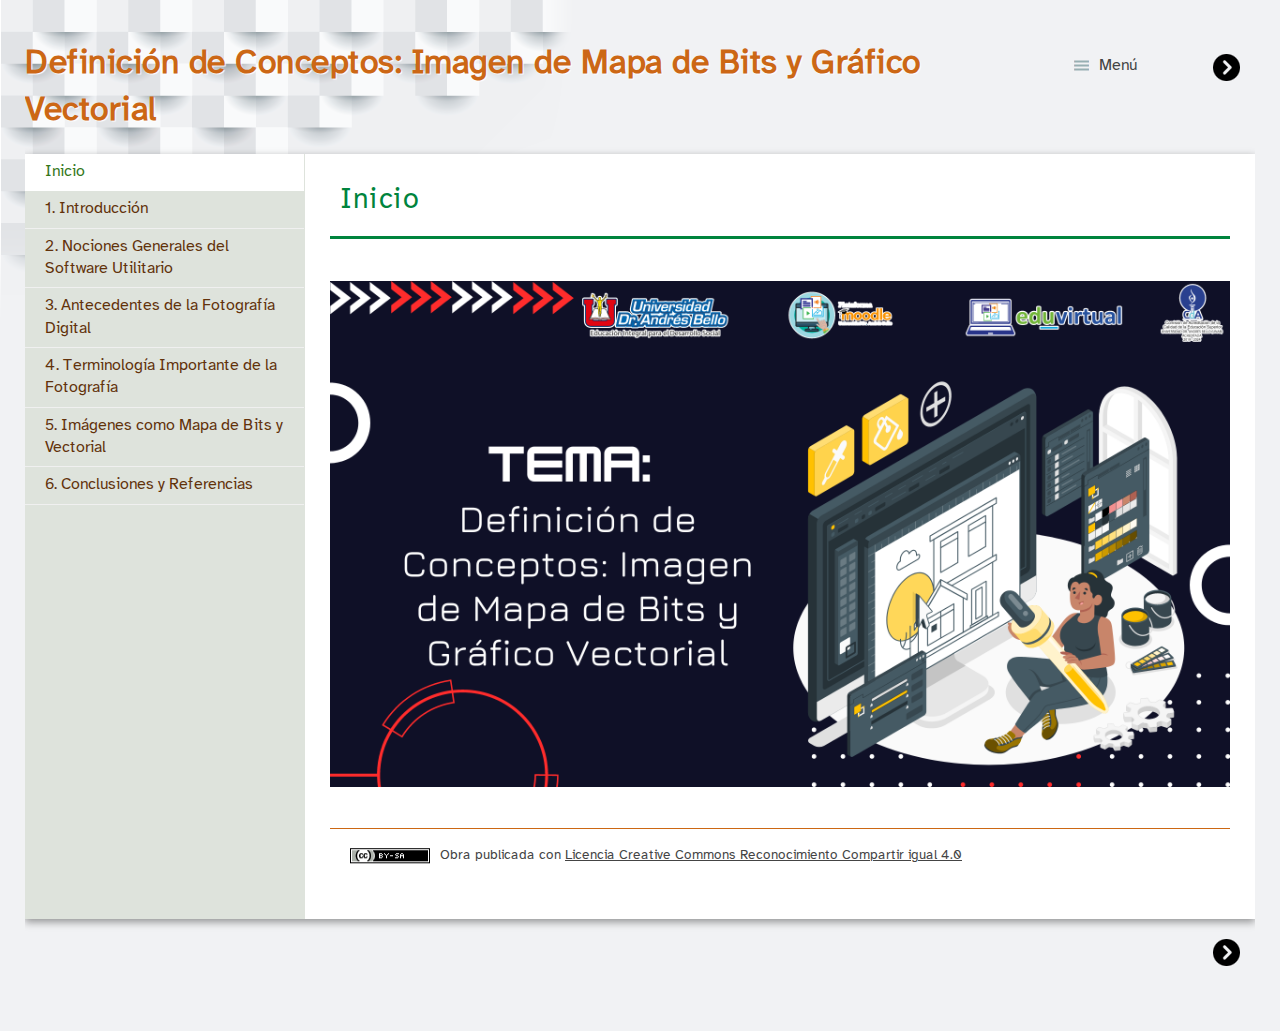
<file: index.html>
<!doctype html>
<html lang="es">
<head>
<link rel="stylesheet" type="text/css" href="base.css" />
<link rel="stylesheet" type="text/css" href="content.css" />
<link rel="stylesheet" type="text/css" href="nav.css" />
<meta http-equiv="content-type" content="text/html;  charset=utf-8" />
<title>Definición de Conceptos: Imagen de Mapa de Bits y Gráfico Vectorial </title>
<link rel="shortcut icon" href="favicon.ico" type="image/x-icon" />
<meta name="author" content="Eduvirtual UNAB" />
<link rel="license" type="text/html" href="http://creativecommons.org/licenses/by-sa/4.0/" />
<meta name="generator" content="eXeLearning 2.6 - exelearning.net" />
<meta name="description" content="Definición de Conceptos: Imagen de Mapa de Bits y Gráfico Vectorial
Tema 1
Unidad 1
Software de Diseño Web y Edición de Imágenes" />
<!--[if lt IE 9]><script type="text/javascript" src="exe_html5.js"></script><![endif]-->
<script type="text/javascript" src="exe_jquery.js"></script>
<script type="text/javascript" src="common_i18n.js"></script>
<script type="text/javascript" src="common.js"></script>
<meta name="viewport" content="width=device-width, initial-scale=1" />
</head>
<body class="exe-web-site" id="exe-node-0"><script type="text/javascript">document.body.className+=" js"</script>
<div id="content">
<p id="skipNav"><a href="#main" class="sr-av">Saltar la navegación</a></p>
<header id="header" ><div id="headerContent">Definición de Conceptos: Imagen de Mapa de Bits y Gráfico Vectorial</div></header>
<nav id="siteNav">
<ul>
   <li id="active"><a href="index.html" class="active daddy main-node">Inicio</a></li>
   <li><a href="1_introduccin.html" class="no-ch">1. Introducción</a></li>
   <li><a href="2_nociones_generales_del_software_utilitario.html" class="no-ch">2. Nociones Generales del Software Utilitario</a></li>
   <li><a href="3_antecedentes_de_la_fotografa_digital.html" class="no-ch">3. Antecedentes de la Fotografía Digital</a></li>
   <li><a href="4_terminologa_importante_de_la_fotografa.html" class="no-ch">4. Terminología Importante de la Fotografía</a></li>
   <li><a href="5_imgenes_como_mapa_de_bits_y_vectorial.html" class="no-ch">5. Imágenes como Mapa de Bits y Vectorial</a></li>
   <li><a href="6_conclusiones_y_referencias.html" class="no-ch">6. Conclusiones y Referencias</a></li>
</ul>
</nav>
<div id='topPagination'>
<nav class="pagination noprt">
<a href="1_introduccin.html" class="next"><span>Siguiente<span> &raquo;</span></span></a>
</nav>
</div>
<div id="main-wrapper">
<section id="main">
<header id="nodeDecoration"><h1 id="nodeTitle">Inicio</h1></header>
<article class="iDevice_wrapper FreeTextIdevice" id="id0">
<div class="iDevice emphasis0">
<div id="ta0_86" class="block iDevice_content">
<p><img src="Tema-Portadas_Unidad_1_-_SDWEI.png" alt="" width="1920" height="1080" /></p>
</div>
</div>
</article>
<div id="packageLicense" class="cc cc-by-sa">
<p><span>Obra publicada con</span> <a rel="license" href="http://creativecommons.org/licenses/by-sa/4.0/">Licencia Creative Commons Reconocimiento Compartir igual 4.0</a></p>
</div>
</section>
</div>
<div id='bottomPagination'>
<nav class="pagination noprt">
<a href="1_introduccin.html" class="next"><span>Siguiente<span> &raquo;</span></span></a>
</nav>
</div>
</div>
<script type="text/javascript" src="_adultos_js.js"></script></body></html>
</file>
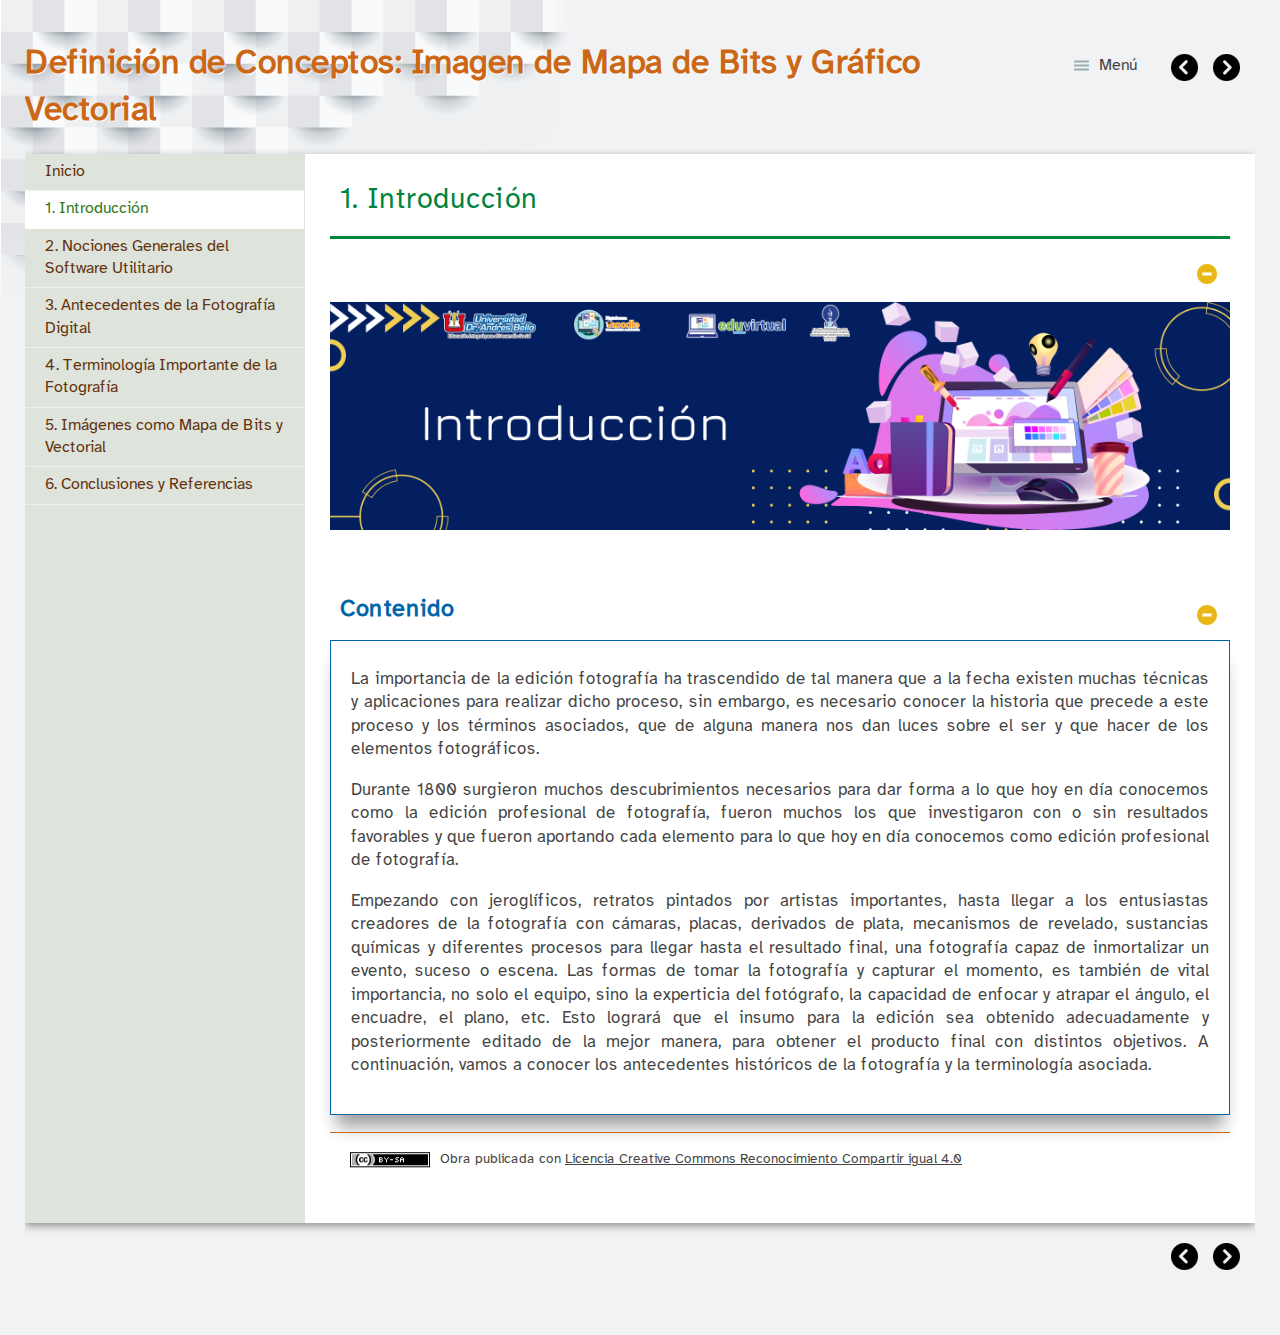
<file: 1_introduccin.html>
<!doctype html>
<html lang="es">
<head>
<link rel="stylesheet" type="text/css" href="base.css" />
<link rel="stylesheet" type="text/css" href="content.css" />
<link rel="stylesheet" type="text/css" href="nav.css" />
<meta http-equiv="content-type" content="text/html;  charset=utf-8" />
<title>1. Introducción | Definición de Conceptos: Imagen de Mapa de Bits y Gráfico Vectorial </title>
<link rel="shortcut icon" href="favicon.ico" type="image/x-icon" />
<meta name="author" content="Eduvirtual UNAB" />
<link rel="license" type="text/html" href="http://creativecommons.org/licenses/by-sa/4.0/" />
<meta name="generator" content="eXeLearning 2.6 - exelearning.net" />
<!--[if lt IE 9]><script type="text/javascript" src="exe_html5.js"></script><![endif]-->
<script type="text/javascript" src="exe_jquery.js"></script>
<script type="text/javascript" src="common_i18n.js"></script>
<script type="text/javascript" src="common.js"></script>
<meta name="viewport" content="width=device-width, initial-scale=1" />
</head>
<body class="exe-web-site" id="exe-node-1"><script type="text/javascript">document.body.className+=" js"</script>
<div id="content">
<p id="skipNav"><a href="#main" class="sr-av">Saltar la navegación</a></p>
<header id="header" ><div id="headerContent">Definición de Conceptos: Imagen de Mapa de Bits y Gráfico Vectorial</div></header>
<nav id="siteNav">
<ul>
   <li><a href="index.html" class="daddy main-node">Inicio</a></li>
   <li id="active"><a href="1_introduccin.html" class="active no-ch">1. Introducción</a></li>
   <li><a href="2_nociones_generales_del_software_utilitario.html" class="no-ch">2. Nociones Generales del Software Utilitario</a></li>
   <li><a href="3_antecedentes_de_la_fotografa_digital.html" class="no-ch">3. Antecedentes de la Fotografía Digital</a></li>
   <li><a href="4_terminologa_importante_de_la_fotografa.html" class="no-ch">4. Terminología Importante de la Fotografía</a></li>
   <li><a href="5_imgenes_como_mapa_de_bits_y_vectorial.html" class="no-ch">5. Imágenes como Mapa de Bits y Vectorial</a></li>
   <li><a href="6_conclusiones_y_referencias.html" class="no-ch">6. Conclusiones y Referencias</a></li>
</ul>
</nav>
<div id='topPagination'>
<nav class="pagination noprt">
<a href="index.html" class="prev"><span><span>&laquo; </span>Anterior</span></a> <span class="sep">| </span><a href="2_nociones_generales_del_software_utilitario.html" class="next"><span>Siguiente<span> &raquo;</span></span></a>
</nav>
</div>
<div id="main-wrapper">
<section id="main">
<header id="nodeDecoration"><h1 id="nodeTitle">1. Introducción</h1></header>
<article class="iDevice_wrapper FreeTextIdevice" id="id1">
<div class="iDevice emphasis0">
<div id="ta1_86" class="block iDevice_content">
<p><img src="1.png" alt="" width="4044" height="1024" /></p>
</div>
</div>
</article>
<article class="iDevice_wrapper textIdevice em_iDevice" id="id2">
<div class="iDevice emphasis1" >
<header class="iDevice_header iDevice_header_noIcon"><h1 class="iDeviceTitle">Contenido</h1></header>
<div class="iDevice_inner">
<div class="iDevice_content_wrapper">
<div id="ta2_115_2" class="block iDevice_content">
<div class="exe-text"><p style="text-align: justify;">La importancia de la edición fotografía ha trascendido de tal manera que a la fecha existen muchas técnicas y aplicaciones para realizar dicho proceso, sin embargo, es necesario conocer la historia que precede a este proceso y los términos asociados, que de alguna manera nos dan luces sobre el ser y que hacer de los elementos fotográficos.</p>
<p style="text-align: justify;">Durante 1800 surgieron muchos descubrimientos necesarios para dar forma a lo que hoy en día conocemos como la edición profesional de fotografía, fueron muchos los que investigaron con o sin resultados favorables y que fueron aportando cada elemento para lo que hoy en día conocemos como edición profesional de fotografía.</p>
<p style="text-align: justify;">Empezando con jeroglíficos, retratos pintados por artistas importantes, hasta llegar a los entusiastas creadores de la fotografía con cámaras, placas, derivados de plata, mecanismos de revelado, sustancias químicas y diferentes procesos para llegar hasta el resultado final, una fotografía capaz de inmortalizar un evento, suceso o escena. Las formas de tomar la fotografía y capturar el momento, es también de vital importancia, no solo el equipo, sino la experticia del fotógrafo, la capacidad de enfocar y atrapar el ángulo, el encuadre, el plano, etc. Esto logrará que el insumo para la edición sea obtenido adecuadamente y posteriormente editado de la mejor manera, para obtener el producto final con distintos objetivos. A continuación, vamos a conocer los antecedentes históricos de la fotografía y la terminología asociada.</p></div>
</div>
</div>
</div>
</div>
</article>
<div id="packageLicense" class="cc cc-by-sa">
<p><span>Obra publicada con</span> <a rel="license" href="http://creativecommons.org/licenses/by-sa/4.0/">Licencia Creative Commons Reconocimiento Compartir igual 4.0</a></p>
</div>
</section>
</div>
<div id='bottomPagination'>
<nav class="pagination noprt">
<a href="index.html" class="prev"><span><span>&laquo; </span>Anterior</span></a> <span class="sep">| </span><a href="2_nociones_generales_del_software_utilitario.html" class="next"><span>Siguiente<span> &raquo;</span></span></a>
</nav>
</div>
</div>
<script type="text/javascript" src="_adultos_js.js"></script></body></html>
</file>
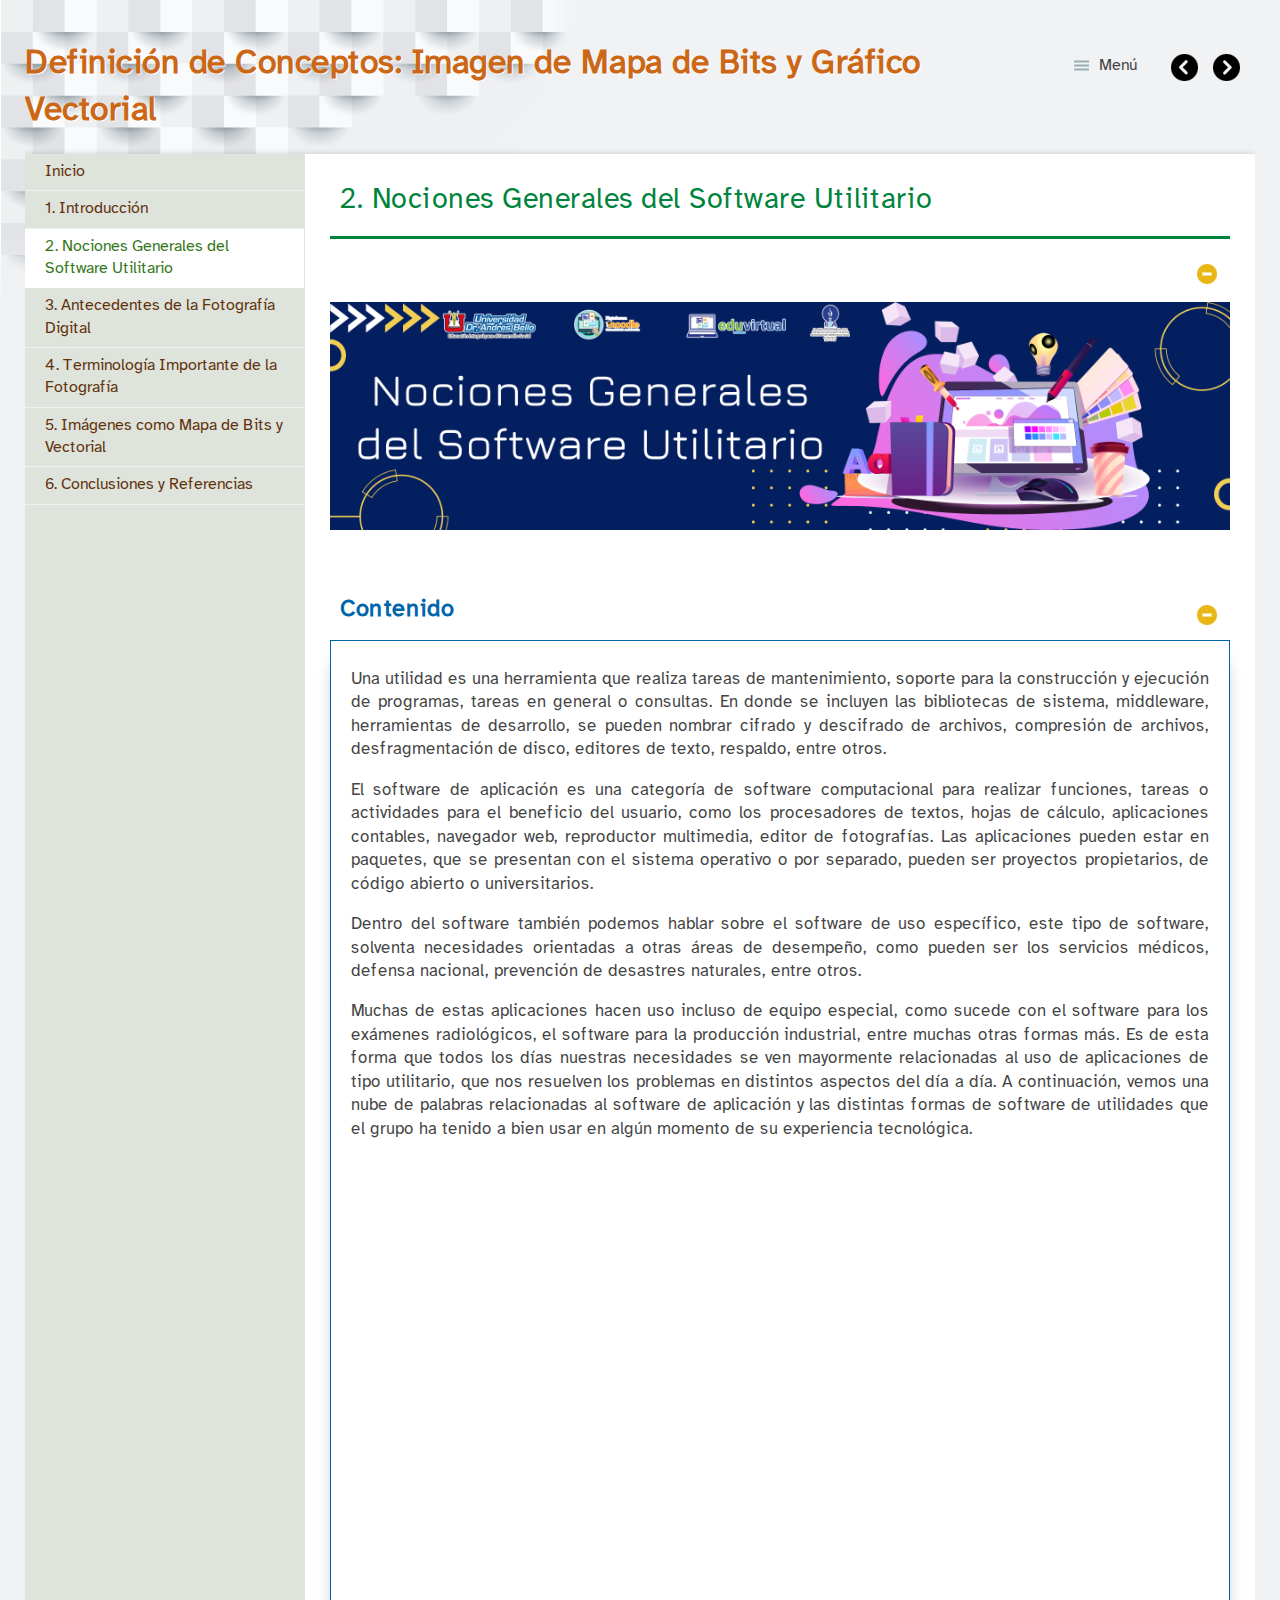
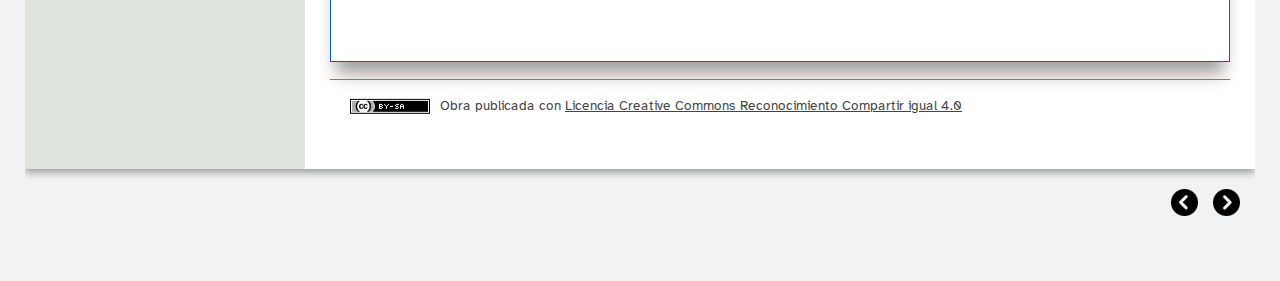
<file: 2_nociones_generales_del_software_utilitario.html>
<!doctype html>
<html lang="es">
<head>
<link rel="stylesheet" type="text/css" href="base.css" />
<link rel="stylesheet" type="text/css" href="content.css" />
<link rel="stylesheet" type="text/css" href="nav.css" />
<meta http-equiv="content-type" content="text/html;  charset=utf-8" />
<title>2. Nociones Generales del Software Utilitario | Definición de Conceptos: Imagen de Mapa de Bits y Gráfico Vectorial </title>
<link rel="shortcut icon" href="favicon.ico" type="image/x-icon" />
<meta name="author" content="Eduvirtual UNAB" />
<link rel="license" type="text/html" href="http://creativecommons.org/licenses/by-sa/4.0/" />
<meta name="generator" content="eXeLearning 2.6 - exelearning.net" />
<!--[if lt IE 9]><script type="text/javascript" src="exe_html5.js"></script><![endif]-->
<script type="text/javascript" src="exe_jquery.js"></script>
<script type="text/javascript" src="common_i18n.js"></script>
<script type="text/javascript" src="common.js"></script>
<meta name="viewport" content="width=device-width, initial-scale=1" />
</head>
<body class="exe-web-site" id="exe-node-2"><script type="text/javascript">document.body.className+=" js"</script>
<div id="content">
<p id="skipNav"><a href="#main" class="sr-av">Saltar la navegación</a></p>
<header id="header" ><div id="headerContent">Definición de Conceptos: Imagen de Mapa de Bits y Gráfico Vectorial</div></header>
<nav id="siteNav">
<ul>
   <li><a href="index.html" class="daddy main-node">Inicio</a></li>
   <li><a href="1_introduccin.html" class="no-ch">1. Introducción</a></li>
   <li id="active"><a href="2_nociones_generales_del_software_utilitario.html" class="active no-ch">2. Nociones Generales del Software Utilitario</a></li>
   <li><a href="3_antecedentes_de_la_fotografa_digital.html" class="no-ch">3. Antecedentes de la Fotografía Digital</a></li>
   <li><a href="4_terminologa_importante_de_la_fotografa.html" class="no-ch">4. Terminología Importante de la Fotografía</a></li>
   <li><a href="5_imgenes_como_mapa_de_bits_y_vectorial.html" class="no-ch">5. Imágenes como Mapa de Bits y Vectorial</a></li>
   <li><a href="6_conclusiones_y_referencias.html" class="no-ch">6. Conclusiones y Referencias</a></li>
</ul>
</nav>
<div id='topPagination'>
<nav class="pagination noprt">
<a href="1_introduccin.html" class="prev"><span><span>&laquo; </span>Anterior</span></a> <span class="sep">| </span><a href="3_antecedentes_de_la_fotografa_digital.html" class="next"><span>Siguiente<span> &raquo;</span></span></a>
</nav>
</div>
<div id="main-wrapper">
<section id="main">
<header id="nodeDecoration"><h1 id="nodeTitle">2. Nociones Generales del Software Utilitario</h1></header>
<article class="iDevice_wrapper FreeTextIdevice" id="id3">
<div class="iDevice emphasis0">
<div id="ta3_86" class="block iDevice_content">
<p><img src="2.png" alt="" width="4044" height="1024" /></p>
</div>
</div>
</article>
<article class="iDevice_wrapper textIdevice em_iDevice" id="id4">
<div class="iDevice emphasis1" >
<header class="iDevice_header iDevice_header_noIcon"><h1 class="iDeviceTitle">Contenido</h1></header>
<div class="iDevice_inner">
<div class="iDevice_content_wrapper">
<div id="ta4_117_2" class="block iDevice_content">
<div class="exe-text"><p style="text-align: justify;">Una utilidad es una herramienta que realiza tareas de mantenimiento, soporte para la construcción y ejecución de programas, tareas en general o consultas. En donde se incluyen las bibliotecas de sistema, middleware, herramientas de desarrollo, se pueden nombrar cifrado y descifrado de archivos, compresión de archivos, desfragmentación de disco, editores de texto, respaldo, entre otros.</p>
<p style="text-align: justify;">El software de aplicación es una categoría de software computacional para realizar funciones, tareas o actividades para el beneficio del usuario, como los procesadores de textos, hojas de cálculo, aplicaciones contables, navegador web, reproductor multimedia, editor de fotografías. Las aplicaciones pueden estar en paquetes, que se presentan con el sistema operativo o por separado, pueden ser proyectos propietarios, de código abierto o universitarios.</p>
<p style="text-align: justify;">Dentro del software también podemos hablar sobre el software de uso específico, este tipo de software, solventa necesidades orientadas a otras áreas de desempeño, como pueden ser los servicios médicos, defensa nacional, prevención de desastres naturales, entre otros.</p>
<p style="text-align: justify;">Muchas de estas aplicaciones hacen uso incluso de equipo especial, como sucede con el software para los exámenes radiológicos, el software para la producción industrial, entre muchas otras formas más. Es de esta forma que todos los días nuestras necesidades se ven mayormente relacionadas al uso de aplicaciones de tipo utilitario, que nos resuelven los problemas en distintos aspectos del día a día. A continuación, vemos una nube de palabras relacionadas al software de aplicación y las distintas formas de software de utilidades que el grupo ha tenido a bien usar en algún momento de su experiencia tecnológica.</p>
<div style="width: 100%;">
<div style="position: relative; padding-bottom: 56.25%; padding-top: 0; height: 0;"><iframe width="1200" height="675" style="position: absolute; top: 0; left: 0; width: 100%; height: 100%;" frameborder="0" src="https://view.genial.ly/62d07c1d86c54000181a33b1" type="text/html" allowscriptaccess="always" allowfullscreen="allowfullscreen" scrolling="yes" allownetworking="all" data-mce-fragment="1"></iframe></div>
</div></div>
</div>
</div>
</div>
</div>
</article>
<div id="packageLicense" class="cc cc-by-sa">
<p><span>Obra publicada con</span> <a rel="license" href="http://creativecommons.org/licenses/by-sa/4.0/">Licencia Creative Commons Reconocimiento Compartir igual 4.0</a></p>
</div>
</section>
</div>
<div id='bottomPagination'>
<nav class="pagination noprt">
<a href="1_introduccin.html" class="prev"><span><span>&laquo; </span>Anterior</span></a> <span class="sep">| </span><a href="3_antecedentes_de_la_fotografa_digital.html" class="next"><span>Siguiente<span> &raquo;</span></span></a>
</nav>
</div>
</div>
<script type="text/javascript" src="_adultos_js.js"></script></body></html>
</file>
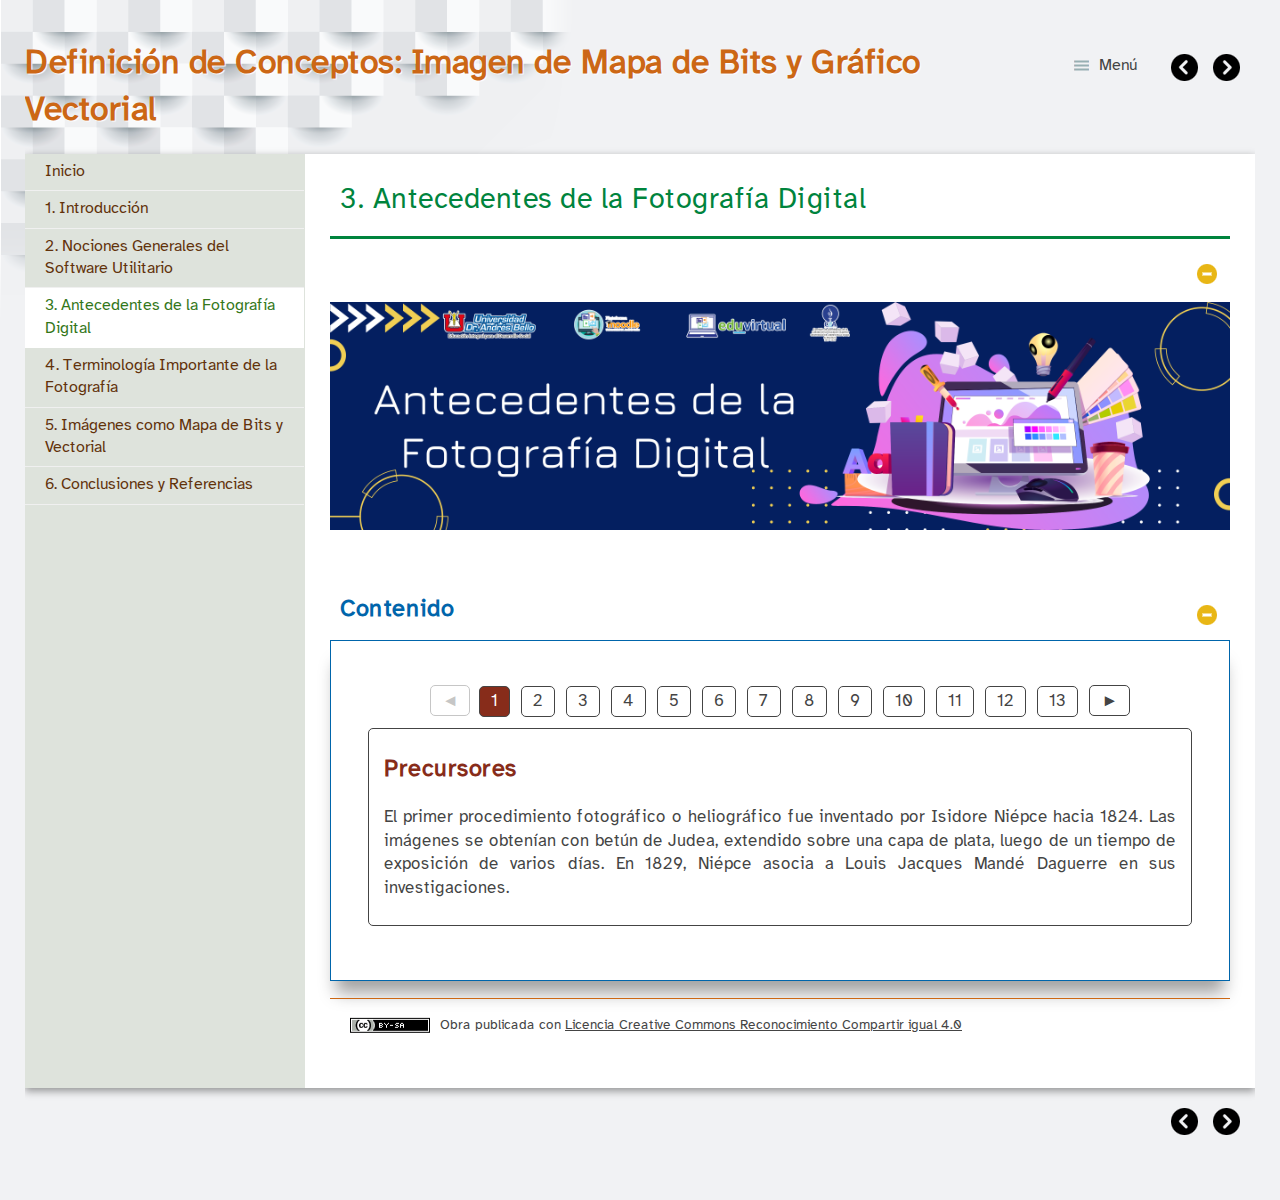
<file: 3_antecedentes_de_la_fotografa_digital.html>
<!doctype html>
<html lang="es">
<head>
<link rel="stylesheet" type="text/css" href="base.css" />
<link rel="stylesheet" type="text/css" href="exe_effects.css" />
<link rel="stylesheet" type="text/css" href="content.css" />
<link rel="stylesheet" type="text/css" href="nav.css" />
<meta http-equiv="content-type" content="text/html;  charset=utf-8" />
<title>3. Antecedentes de la Fotografía Digital | Definición de Conceptos: Imagen de Mapa de Bits y Gráfico Vectorial </title>
<link rel="shortcut icon" href="favicon.ico" type="image/x-icon" />
<meta name="author" content="Eduvirtual UNAB" />
<link rel="license" type="text/html" href="http://creativecommons.org/licenses/by-sa/4.0/" />
<meta name="generator" content="eXeLearning 2.6 - exelearning.net" />
<!--[if lt IE 9]><script type="text/javascript" src="exe_html5.js"></script><![endif]-->
<script type="text/javascript" src="exe_jquery.js"></script>
<script type="text/javascript" src="exe_effects.js"></script>
<script type="text/javascript" src="common_i18n.js"></script>
<script type="text/javascript" src="common.js"></script>
<meta name="viewport" content="width=device-width, initial-scale=1" />
</head>
<body class="exe-web-site" id="exe-node-3"><script type="text/javascript">document.body.className+=" js"</script>
<div id="content">
<p id="skipNav"><a href="#main" class="sr-av">Saltar la navegación</a></p>
<header id="header" ><div id="headerContent">Definición de Conceptos: Imagen de Mapa de Bits y Gráfico Vectorial</div></header>
<nav id="siteNav">
<ul>
   <li><a href="index.html" class="daddy main-node">Inicio</a></li>
   <li><a href="1_introduccin.html" class="no-ch">1. Introducción</a></li>
   <li><a href="2_nociones_generales_del_software_utilitario.html" class="no-ch">2. Nociones Generales del Software Utilitario</a></li>
   <li id="active"><a href="3_antecedentes_de_la_fotografa_digital.html" class="active no-ch">3. Antecedentes de la Fotografía Digital</a></li>
   <li><a href="4_terminologa_importante_de_la_fotografa.html" class="no-ch">4. Terminología Importante de la Fotografía</a></li>
   <li><a href="5_imgenes_como_mapa_de_bits_y_vectorial.html" class="no-ch">5. Imágenes como Mapa de Bits y Vectorial</a></li>
   <li><a href="6_conclusiones_y_referencias.html" class="no-ch">6. Conclusiones y Referencias</a></li>
</ul>
</nav>
<div id='topPagination'>
<nav class="pagination noprt">
<a href="2_nociones_generales_del_software_utilitario.html" class="prev"><span><span>&laquo; </span>Anterior</span></a> <span class="sep">| </span><a href="4_terminologa_importante_de_la_fotografa.html" class="next"><span>Siguiente<span> &raquo;</span></span></a>
</nav>
</div>
<div id="main-wrapper">
<section id="main">
<header id="nodeDecoration"><h1 id="nodeTitle">3. Antecedentes de la Fotografía Digital</h1></header>
<article class="iDevice_wrapper FreeTextIdevice" id="id5">
<div class="iDevice emphasis0">
<div id="ta5_86" class="block iDevice_content">
<p><img src="3.png" alt="" width="4044" height="1024" /></p>
</div>
</div>
</article>
<article class="iDevice_wrapper textIdevice em_iDevice" id="id6">
<div class="iDevice emphasis1" >
<header class="iDevice_header iDevice_header_noIcon"><h1 class="iDeviceTitle">Contenido</h1></header>
<div class="iDevice_inner">
<div class="iDevice_content_wrapper">
<div id="ta6_114_2" class="block iDevice_content">
<div class="exe-text"><div class="exe-fx exe-paginated">
<h2>Precursores</h2>
<p style="text-align: justify;">El primer procedimiento fotográfico o heliográfico fue inventado por Isidore Niépce hacia 1824. Las imágenes se obtenían con betún de Judea, extendido sobre una capa de plata, luego de un tiempo de exposición de varios días. En 1829, Niépce asocia a Louis Jacques Mandé Daguerre en sus investigaciones.</p>
<h2>Daguerrotipo</h2>
<p style="text-align: justify;">Para 1833 muere Niépce, por lo que Daguerre continúa su trabajo solo e inventa en 1838, el daguerrotipo, el primer procedimiento que comprende una etapa de revelado. Una placa de plata cubierta recubierta de yoduro de plata era expuesta en la cámara oscura y luego sometida a la acción de vapores de mercurio que provocaba la aparición de la imagen latente invisible, formada en el curso de exposición a la luz. El revelado consistía en una gran amplificación del efecto de la luz, con lo cual el tiempo de exposición no pasaba de 30 minutos. El fijado era obtenido por inmersión en agua, saturada de sales marinas.</p>
<p style="text-align: justify;">Luego otro francés en 1839, Hippolyte Bayard, descubre el método de obtener imágenes positivas directamente en papel. Un papel revestido de cloruro de plata era oscurecido a la luz y luego expuesto en la cámara oscura después de ser impregnado de yoduro de plata, con un tiempo de exposición de 30 minutos.</p>
<h2>Calotipo</h2>
<p style="text-align: justify;">En ese mismo año William Henry Fox Talbot retomó sus investigaciones que databan de 1934, dado el lanzamiento del daguerrotipo. En 1841 se patentó el calotipo, primer procedimiento negativo/positivo que permitía la multiplicación de una imagen a partir de un negativo intermedio sobre un papel al cloruro de plata, vuelto translúcido por medio de la cera. Como el daguerrotipo la imagen latente era revelada luego por medio de productos químicos, como ácido gálico y de nitrato de plata. Una segunda hoja de papel recubierta de cloruro era más tarde expuesta a través del negativo translúcido, dando paso al positivo final.</p>
<h2>El Fijador de Imágenes</h2>
<p style="text-align: justify;">John Herschell en 1839 se le debe el descubrimiento del medio para fijación de imágenes, con la inmersión en un baño de hiposulfito de sodio, fijador que aún sigue vigente a la fecha. El calotipo se aventajó en la facilidad de realizar múltiples copias manipuladas sobre papel, contrario al daguerrotipo.</p>
<h2>Objetivos Focales y Tiempo de Exposición</h2>
<p style="text-align: justify;">Para reducir el tiempo de exposición, se crearon objetivos de focales cortas y más  luminosos, que conservarán mayor nitidez en toda la imagen, para 1841, Hippolyte  Fizeau sustituye el yoduro de plata por el bromuro de plata, cuya sensibilidad a la  luSaint Victor, primo de Niépce, con el fin de mejorar la transparencia de calotipo  negativo, descubre en 1847 la forma de reemplazar el papel por vidrio, para que  el bromuro de plata se adhiriera al vidrio usó albúmina. </p>
<h2>El Obturador</h2>
<p style="text-align: justify;">En 1851, Scott Archer reemplazó la albúmina por colodión, derivado del algodón de pólvora. Luego en 1871 Richard Meaddox, reemplazó el colodión por gelatina de bromuro, procedimiento mejorado por Charles Bennet, poco antes de 1880 inicia la historia de obturador, por la alta sensibilidad de las placas necesitaba la concepción de mecanismos capaces de dejar en la cámara durante una milésima de segundo, para lo que debía medirse la intensidad de la luz, apareciendo el fotómetro.</p>
<h2 style="text-align: justify;">Reemplazo de Placas de Vidrio por Rollos y Papel</h2>
<p style="text-align: justify;">En 1888 George Eastman, fundador de Kodak, concibe la idea de un soporte blando, lo que reemplazó progresivamente las placas de vidrio, por rollos de celuloide.</p>
<h2>Aparición de Color y Filtros</h2>
<p style="text-align: justify;">Edmund Becquerel en 1848 y Niépce de Saint Victor en 1851, comprobaron la reproducción de color, aunque de manera inestable. En 1869 Luis Ducos du Hauron logra en Agen, la primera fotografía en colores haciendo uso del principio de Maxwell sobre la descomposición de la luz, por medio de tres colores, rojo, amarillo y azul, éste realizó tres fotografías de un mismo tema, usando filtros de los tres colores antes mencionados, obteniendo tres positivos a partir de cada filtro de cada color, superponiendo los tres, obtuvo la restitución de color.</p>
<h2>Color y Holografía</h2>
<p style="text-align: justify;">El físico Gabriel Lippman recibió el Premio Nobel en 1906, por haber descubierto en 1891, el medio para obtener fotografías directamente en la misma placa y con color, por medio del procedimiento Interferencial que ya prefiguraba la holografía.  La investigación no trascendió por su grado de complejidad.</p>
<h2>Color e Implementación de una Sola Placa</h2>
<p style="text-align: justify;">En 1906 nació el primer procedimiento mono placa color que pudo ser utilizado por los aficionados. Los hermanos Lumiére retoman el principio de la síntesis de tricromía lograda esta vez en una sola placa por medio del añadido un mosaico de microfiltros de tres colores realizado gracias a granos de fécula de papa.</p>
<h2 style="text-align: justify;">Revelador</h2>
<p style="text-align: justify;">El descubrimiento del revelador cromógeno por R. Fisher desde 1911, ofreció a la fotografía en color con una nueva dirección. Dada la observación que algunos reveladores generaban imágenes con un color dominante en lugar de blanco y negro es superior, ya que la exposición a la luz se reducía a segundos. Abel Niépce.</p>
<h2>Agfacolor</h2>
<p style="text-align: justify;">En 1936 el principio del tricromo fue retomado por la empresa Agfa, para poner a punto, las películas de Agfacolor, construidas por tres capas superpuestas sensibles al azul, verde y rojo, con esto mismo se generó un revelador que coloreaba las capas según el color de su sensibilidad, mejorando la óptica, para transmitir fielmente en la película los colores del objeto.</p>
<h2>Kodachrome</h2>
<p style="text-align: justify;">Ya en 1935, dos norteamericanos, L. Manes y L Godowsky mejoraron el procedimiento. Comprado por Kodak, tomó el nombre de Kodachrome. A estas alturas, aunque las películas hayan llegado a ser muy sofisticadas, es necesario hacer uso en ciertos casos del bromuro de plata, la gelatina, así mismo de los principios de Agfacolor y del Kodachrome. (Photo Museum).</p>
</div>
<p></p></div>
</div>
</div>
</div>
</div>
</article>
<div id="packageLicense" class="cc cc-by-sa">
<p><span>Obra publicada con</span> <a rel="license" href="http://creativecommons.org/licenses/by-sa/4.0/">Licencia Creative Commons Reconocimiento Compartir igual 4.0</a></p>
</div>
</section>
</div>
<div id='bottomPagination'>
<nav class="pagination noprt">
<a href="2_nociones_generales_del_software_utilitario.html" class="prev"><span><span>&laquo; </span>Anterior</span></a> <span class="sep">| </span><a href="4_terminologa_importante_de_la_fotografa.html" class="next"><span>Siguiente<span> &raquo;</span></span></a>
</nav>
</div>
</div>
<script type="text/javascript" src="_adultos_js.js"></script></body></html>
</file>
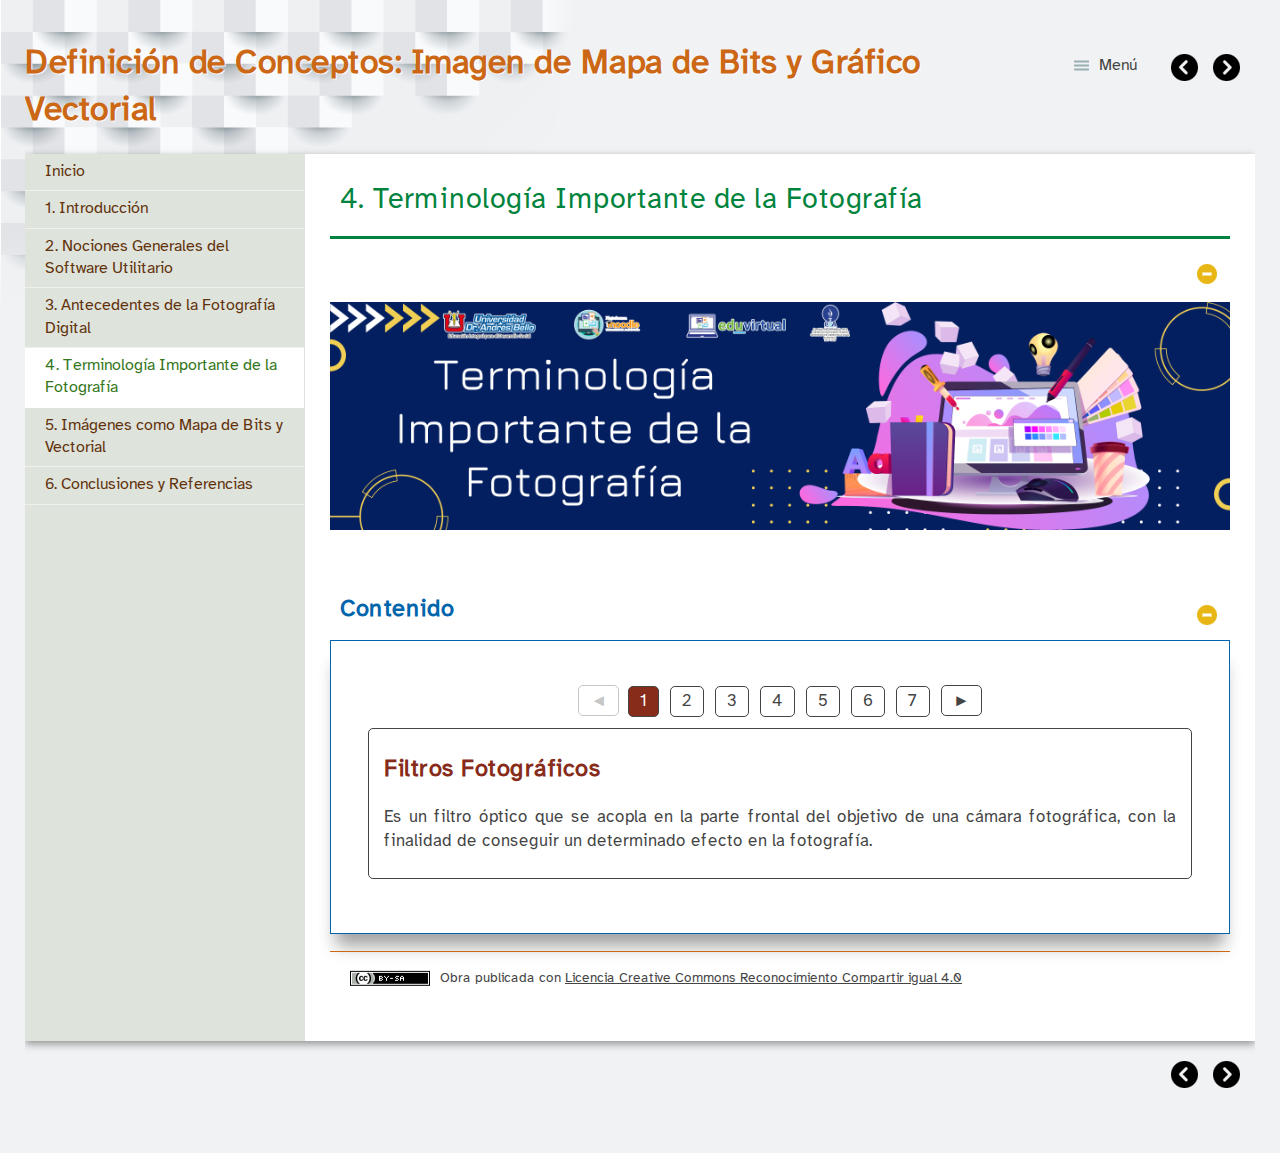
<file: 4_terminologa_importante_de_la_fotografa.html>
<!doctype html>
<html lang="es">
<head>
<link rel="stylesheet" type="text/css" href="base.css" />
<link rel="stylesheet" type="text/css" href="exe_effects.css" />
<link rel="stylesheet" type="text/css" href="content.css" />
<link rel="stylesheet" type="text/css" href="nav.css" />
<meta http-equiv="content-type" content="text/html;  charset=utf-8" />
<title>4. Terminología Importante de la Fotografía | Definición de Conceptos: Imagen de Mapa de Bits y Gráfico Vectorial </title>
<link rel="shortcut icon" href="favicon.ico" type="image/x-icon" />
<meta name="author" content="Eduvirtual UNAB" />
<link rel="license" type="text/html" href="http://creativecommons.org/licenses/by-sa/4.0/" />
<meta name="generator" content="eXeLearning 2.6 - exelearning.net" />
<!--[if lt IE 9]><script type="text/javascript" src="exe_html5.js"></script><![endif]-->
<script type="text/javascript" src="exe_jquery.js"></script>
<script type="text/javascript" src="exe_effects.js"></script>
<script type="text/javascript" src="common_i18n.js"></script>
<script type="text/javascript" src="common.js"></script>
<meta name="viewport" content="width=device-width, initial-scale=1" />
</head>
<body class="exe-web-site" id="exe-node-4"><script type="text/javascript">document.body.className+=" js"</script>
<div id="content">
<p id="skipNav"><a href="#main" class="sr-av">Saltar la navegación</a></p>
<header id="header" ><div id="headerContent">Definición de Conceptos: Imagen de Mapa de Bits y Gráfico Vectorial</div></header>
<nav id="siteNav">
<ul>
   <li><a href="index.html" class="daddy main-node">Inicio</a></li>
   <li><a href="1_introduccin.html" class="no-ch">1. Introducción</a></li>
   <li><a href="2_nociones_generales_del_software_utilitario.html" class="no-ch">2. Nociones Generales del Software Utilitario</a></li>
   <li><a href="3_antecedentes_de_la_fotografa_digital.html" class="no-ch">3. Antecedentes de la Fotografía Digital</a></li>
   <li id="active"><a href="4_terminologa_importante_de_la_fotografa.html" class="active no-ch">4. Terminología Importante de la Fotografía</a></li>
   <li><a href="5_imgenes_como_mapa_de_bits_y_vectorial.html" class="no-ch">5. Imágenes como Mapa de Bits y Vectorial</a></li>
   <li><a href="6_conclusiones_y_referencias.html" class="no-ch">6. Conclusiones y Referencias</a></li>
</ul>
</nav>
<div id='topPagination'>
<nav class="pagination noprt">
<a href="3_antecedentes_de_la_fotografa_digital.html" class="prev"><span><span>&laquo; </span>Anterior</span></a> <span class="sep">| </span><a href="5_imgenes_como_mapa_de_bits_y_vectorial.html" class="next"><span>Siguiente<span> &raquo;</span></span></a>
</nav>
</div>
<div id="main-wrapper">
<section id="main">
<header id="nodeDecoration"><h1 id="nodeTitle">4. Terminología Importante de la Fotografía</h1></header>
<article class="iDevice_wrapper FreeTextIdevice" id="id7">
<div class="iDevice emphasis0">
<div id="ta7_86" class="block iDevice_content">
<p><img src="4.png" alt="" width="4044" height="1024" /></p>
</div>
</div>
</article>
<article class="iDevice_wrapper textIdevice em_iDevice" id="id8">
<div class="iDevice emphasis1" >
<header class="iDevice_header iDevice_header_noIcon"><h1 class="iDeviceTitle">Contenido</h1></header>
<div class="iDevice_inner">
<div class="iDevice_content_wrapper">
<div id="ta8_116_2" class="block iDevice_content">
<div class="exe-text"><div class="exe-fx exe-paginated">
<h2>Filtros Fotográficos</h2>
<p style="text-align: justify;">Es un filtro óptico que se acopla en la parte frontal del objetivo de una cámara fotográfica, con la finalidad de conseguir un determinado efecto en la fotografía.</p>
<h2>Obturador</h2>
<p style="text-align: justify;">Dispositivo que controla el tiempo durante el que llega la luz al dispositivo fotosensible (película en fotografía química o sensor de color en fotografía digital).  A este tiempo se le llama velocidad de obturación, de allí se desprenden conceptos como congelado y barrido.</p>
<h2>Objetivo</h2>
<p style="text-align: justify;">Se denomina objetivo al dispositivo que contiene el conjunto de lentes convergentes y divergentes, sistema de enfoque y obturación, que forman parte de la óptica de la cámara fotográfica o de vídeo. Redirecciona los haces de luz para crear una imagen óptica en un soporte fotosensible, permite un enfoque lo más preciso posible y mantener una colimación constante de los elementos ópticos. Ha evolucionado desde la fotografía química, a los sensores de imagen en el caso de una cámara digital.</p>
<h2>Diafragma</h2>
<p style="text-align: justify;">Dispositivo que le provee al objetivo la capacidad de regular la cantidad de luz que entra en la cámara, suele ser un disco con sistema de aletas dispuesto en el objetivo de la cámara, de forma que pueda limitar la cantidad de luz que llega hacia el medio fotosensible, generalmente de forma ajustable. Las progresivas variaciones de aberturas o pupilas se les llama apertura y se especifican por el número de f.</p>
<h2>Encuadre</h2>
<p style="text-align: justify;">Es la porción de espacio que captura el objetivo de la cámara y que resultará en el plano que obtendremos la fotografía, el proceso inicia en nuestra cabeza al ver una imagen y nos imaginamos cómo será capturada.</p>
<p>Tipos de encuadre</p>
<p>• Horizontal: la más natural, transmite armonía y estabilidad, es ideal para paisajes.</p>
<p>• Vertical: transmite fuerza y firmeza, ideal para retratos y planos fotografías con fines publicitarios.</p>
<p>• Oblicua: con la cámara torcida, transmite dinamismo, inestabilidad y acción.</p>
<h2>Valores del Plano</h2>
<p>Es la cantidad de objeto principal encuadrado en la imagen, es decir, la cantidad de área circundante que recoge el encuadre. Los valores de planos más conocidos son:</p>
<p>• Plano panorámico, general extremo o gran plano general:  muestra un gran escenario, el o los personajes quedan atenuados por el entorno.</p>
<p>• Plano bajo: muestra un escenario amplio en el cual incorpora la persona, ocupa 1/3 o ¼ de la cámara.</p>
<p>• Plano entero: cuando los limites superior e inferior del cuadro casi coinciden con la cabeza y los pies.</p>
<p>• Plano americano: recorta la figura por la rodilla aproximadamente.</p>
<p><strong>Ángulos de fotografía</strong></p>
<p>• Plano medio: presenta la figura humana cortada a la cintura.</p>
<p>• Plano medio corto: muestra la figura humana desde el pecho a la cabeza.</p>
<p>• Primer plano (Big close up): va desde la clavícula hasta arriba.</p>
<p>• Primerísimo plano (Close up):  muestra desde la barbilla hasta la frente, un primer plano muy cerrado.</p>
<p>• Plano detalle: se centra en un objeto.</p>
<p>• Plano de situación: puede ser de lugar o temporal y se utiliza para localizar la acción tanto temporal como espacialmente.</p>
<h2>Ángulo</h2>
<p>Es la inclinación con respecto al suelo, de una línea imaginaria que se genera al fotografiar un sujeto. Que pueden ser, en resumen (Marian Lucas):</p>
<p>• A nivel: a la altura del sujeto.</p>
<p>• Picado: desde la altura superior al sujeto.</p>
<p>• Contrapicado: de abajo hacia arriba.</p>
<p>• Cenital: Perpendicular con respecto al suelo.</p>
<p>• Nadir: En línea recta hacia arriba.</p>
</div>
<p></p></div>
</div>
</div>
</div>
</div>
</article>
<div id="packageLicense" class="cc cc-by-sa">
<p><span>Obra publicada con</span> <a rel="license" href="http://creativecommons.org/licenses/by-sa/4.0/">Licencia Creative Commons Reconocimiento Compartir igual 4.0</a></p>
</div>
</section>
</div>
<div id='bottomPagination'>
<nav class="pagination noprt">
<a href="3_antecedentes_de_la_fotografa_digital.html" class="prev"><span><span>&laquo; </span>Anterior</span></a> <span class="sep">| </span><a href="5_imgenes_como_mapa_de_bits_y_vectorial.html" class="next"><span>Siguiente<span> &raquo;</span></span></a>
</nav>
</div>
</div>
<script type="text/javascript" src="_adultos_js.js"></script></body></html>
</file>
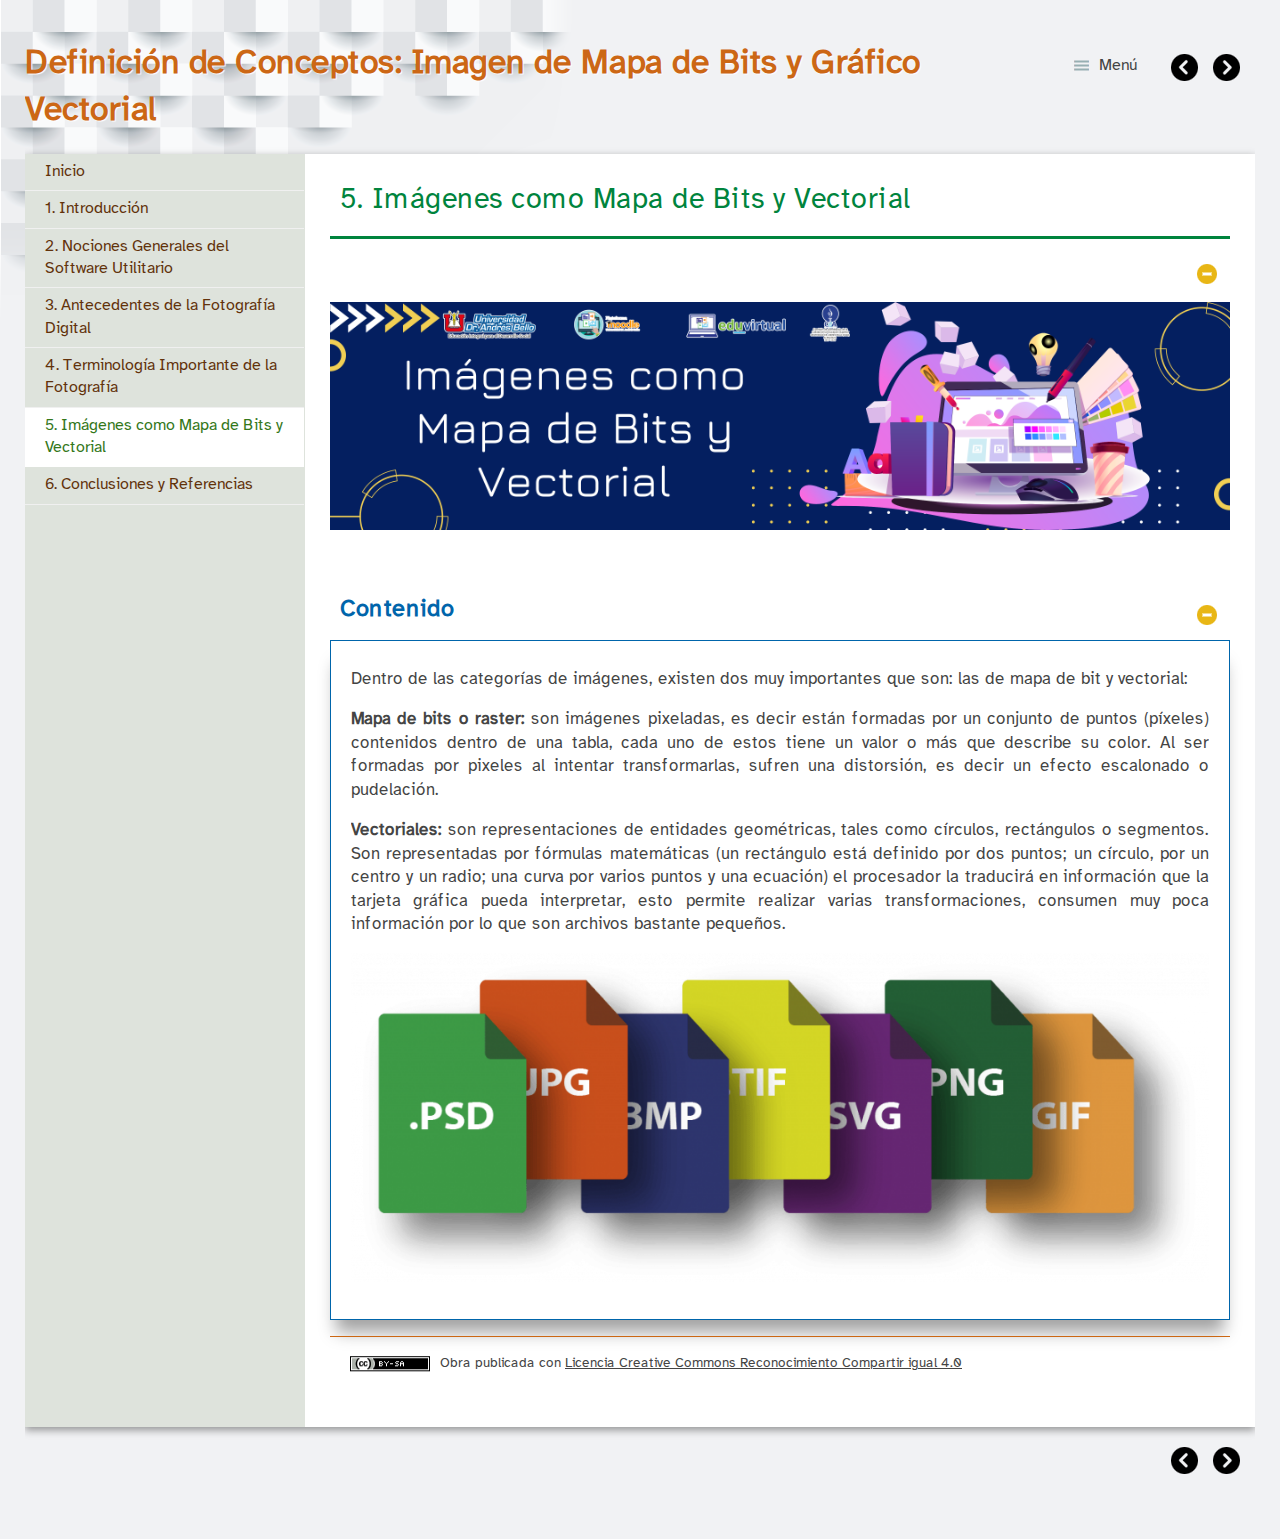
<file: 5_imgenes_como_mapa_de_bits_y_vectorial.html>
<!doctype html>
<html lang="es">
<head>
<link rel="stylesheet" type="text/css" href="base.css" />
<link rel="stylesheet" type="text/css" href="content.css" />
<link rel="stylesheet" type="text/css" href="nav.css" />
<meta http-equiv="content-type" content="text/html;  charset=utf-8" />
<title>5. Imágenes como Mapa de Bits y Vectorial | Definición de Conceptos: Imagen de Mapa de Bits y Gráfico Vectorial </title>
<link rel="shortcut icon" href="favicon.ico" type="image/x-icon" />
<meta name="author" content="Eduvirtual UNAB" />
<link rel="license" type="text/html" href="http://creativecommons.org/licenses/by-sa/4.0/" />
<meta name="generator" content="eXeLearning 2.6 - exelearning.net" />
<!--[if lt IE 9]><script type="text/javascript" src="exe_html5.js"></script><![endif]-->
<script type="text/javascript" src="exe_jquery.js"></script>
<script type="text/javascript" src="common_i18n.js"></script>
<script type="text/javascript" src="common.js"></script>
<meta name="viewport" content="width=device-width, initial-scale=1" />
</head>
<body class="exe-web-site" id="exe-node-5"><script type="text/javascript">document.body.className+=" js"</script>
<div id="content">
<p id="skipNav"><a href="#main" class="sr-av">Saltar la navegación</a></p>
<header id="header" ><div id="headerContent">Definición de Conceptos: Imagen de Mapa de Bits y Gráfico Vectorial</div></header>
<nav id="siteNav">
<ul>
   <li><a href="index.html" class="daddy main-node">Inicio</a></li>
   <li><a href="1_introduccin.html" class="no-ch">1. Introducción</a></li>
   <li><a href="2_nociones_generales_del_software_utilitario.html" class="no-ch">2. Nociones Generales del Software Utilitario</a></li>
   <li><a href="3_antecedentes_de_la_fotografa_digital.html" class="no-ch">3. Antecedentes de la Fotografía Digital</a></li>
   <li><a href="4_terminologa_importante_de_la_fotografa.html" class="no-ch">4. Terminología Importante de la Fotografía</a></li>
   <li id="active"><a href="5_imgenes_como_mapa_de_bits_y_vectorial.html" class="active no-ch">5. Imágenes como Mapa de Bits y Vectorial</a></li>
   <li><a href="6_conclusiones_y_referencias.html" class="no-ch">6. Conclusiones y Referencias</a></li>
</ul>
</nav>
<div id='topPagination'>
<nav class="pagination noprt">
<a href="4_terminologa_importante_de_la_fotografa.html" class="prev"><span><span>&laquo; </span>Anterior</span></a> <span class="sep">| </span><a href="6_conclusiones_y_referencias.html" class="next"><span>Siguiente<span> &raquo;</span></span></a>
</nav>
</div>
<div id="main-wrapper">
<section id="main">
<header id="nodeDecoration"><h1 id="nodeTitle">5. Imágenes como Mapa de Bits y Vectorial</h1></header>
<article class="iDevice_wrapper FreeTextIdevice" id="id9">
<div class="iDevice emphasis0">
<div id="ta9_86" class="block iDevice_content">
<p><img src="5.png" alt="" width="4044" height="1024" /></p>
</div>
</div>
</article>
<article class="iDevice_wrapper textIdevice em_iDevice" id="id10">
<div class="iDevice emphasis1" >
<header class="iDevice_header iDevice_header_noIcon"><h1 class="iDeviceTitle">Contenido</h1></header>
<div class="iDevice_inner">
<div class="iDevice_content_wrapper">
<div id="ta10_118_2" class="block iDevice_content">
<div class="exe-text"><p style="text-align: justify;">Dentro de las categorías de imágenes, existen dos muy importantes que son: las de mapa de bit y vectorial:</p>
<p style="text-align: justify;"><strong>Mapa de bits o raster:</strong> son imágenes pixeladas, es decir están formadas por un conjunto de puntos (píxeles) contenidos dentro de una tabla, cada uno de estos tiene un valor o más que describe su color. Al ser formadas por pixeles al intentar transformarlas, sufren una distorsión, es decir un efecto escalonado o pudelación.</p>
<p style="text-align: justify;"><strong>Vectoriales:</strong> son representaciones de entidades geométricas, tales como círculos, rectángulos o segmentos. Son representadas por fórmulas matemáticas (un rectángulo está definido por dos puntos; un círculo, por un centro y un radio; una curva por varios puntos y una ecuación) el procesador la traducirá en información que la tarjeta gráfica pueda interpretar, esto permite realizar varias transformaciones, consumen muy poca información por lo que son archivos bastante pequeños.</p>
<p><img src="tipos-de-archivo-1024x392.png" alt="" width="1024" height="392" style="display: block; margin-left: auto; margin-right: auto;" /></p></div>
</div>
</div>
</div>
</div>
</article>
<div id="packageLicense" class="cc cc-by-sa">
<p><span>Obra publicada con</span> <a rel="license" href="http://creativecommons.org/licenses/by-sa/4.0/">Licencia Creative Commons Reconocimiento Compartir igual 4.0</a></p>
</div>
</section>
</div>
<div id='bottomPagination'>
<nav class="pagination noprt">
<a href="4_terminologa_importante_de_la_fotografa.html" class="prev"><span><span>&laquo; </span>Anterior</span></a> <span class="sep">| </span><a href="6_conclusiones_y_referencias.html" class="next"><span>Siguiente<span> &raquo;</span></span></a>
</nav>
</div>
</div>
<script type="text/javascript" src="_adultos_js.js"></script></body></html>
</file>
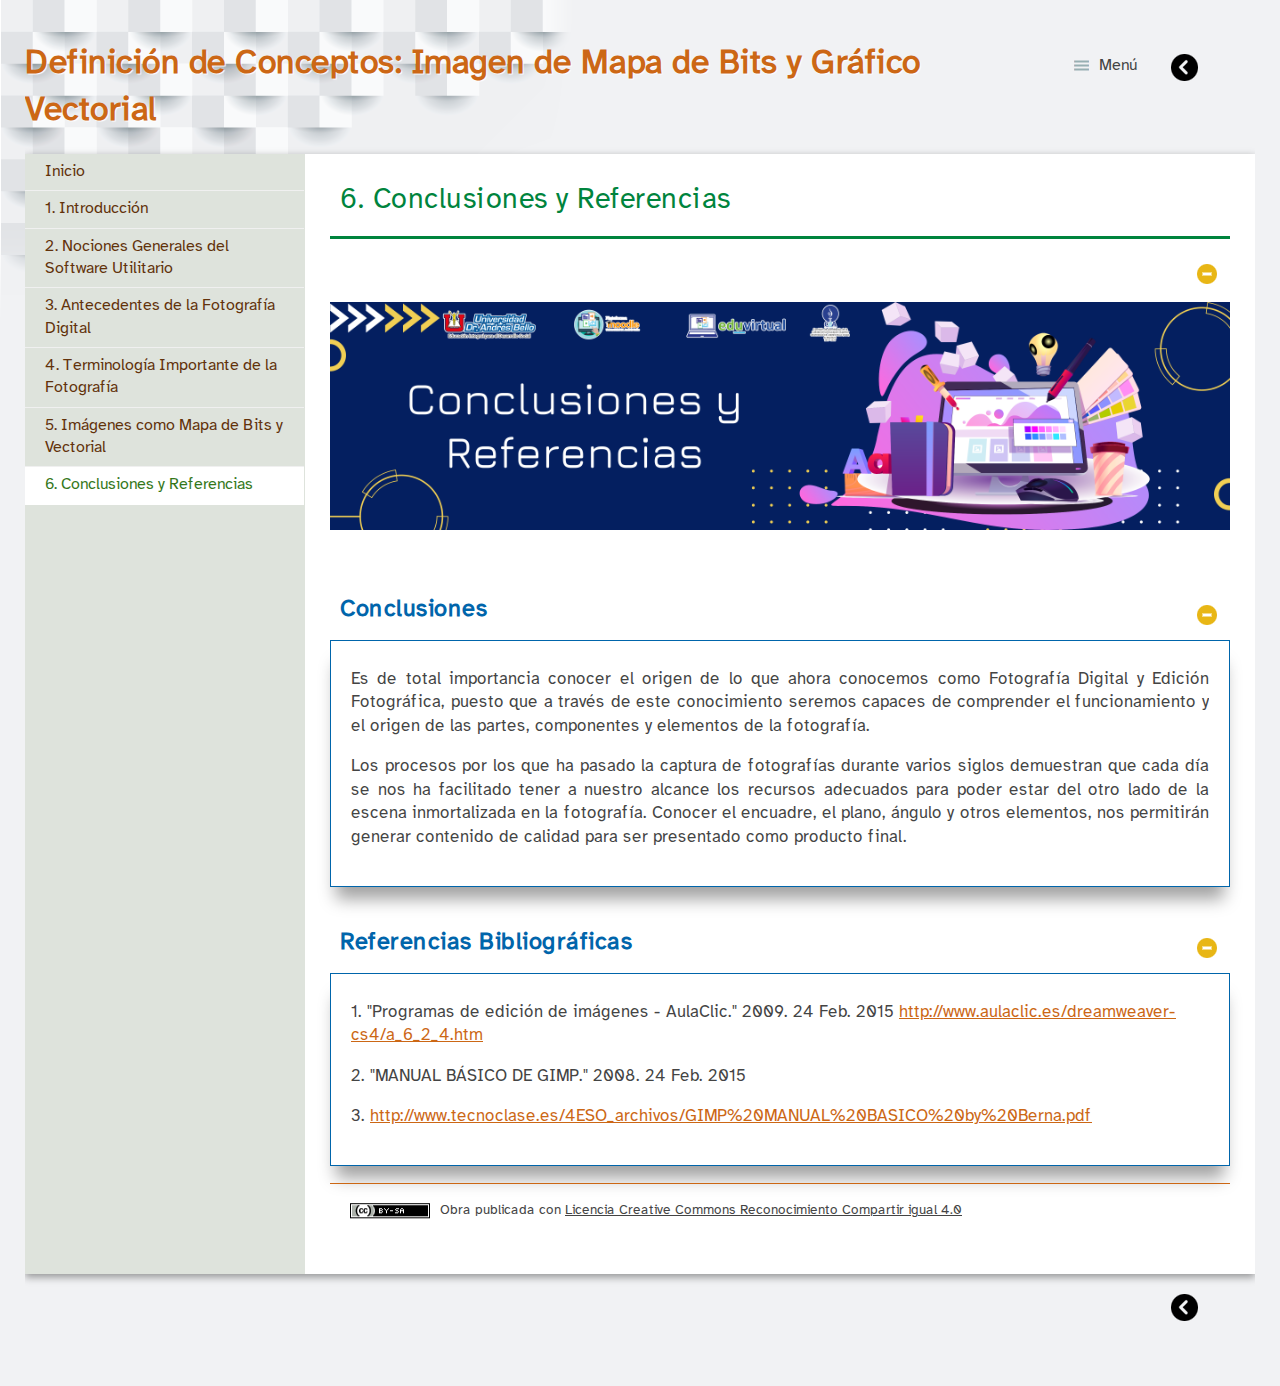
<file: 6_conclusiones_y_referencias.html>
<!doctype html>
<html lang="es">
<head>
<link rel="stylesheet" type="text/css" href="base.css" />
<link rel="stylesheet" type="text/css" href="content.css" />
<link rel="stylesheet" type="text/css" href="nav.css" />
<meta http-equiv="content-type" content="text/html;  charset=utf-8" />
<title>6. Conclusiones y Referencias | Definición de Conceptos: Imagen de Mapa de Bits y Gráfico Vectorial </title>
<link rel="shortcut icon" href="favicon.ico" type="image/x-icon" />
<meta name="author" content="Eduvirtual UNAB" />
<link rel="license" type="text/html" href="http://creativecommons.org/licenses/by-sa/4.0/" />
<meta name="generator" content="eXeLearning 2.6 - exelearning.net" />
<!--[if lt IE 9]><script type="text/javascript" src="exe_html5.js"></script><![endif]-->
<script type="text/javascript" src="exe_jquery.js"></script>
<script type="text/javascript" src="common_i18n.js"></script>
<script type="text/javascript" src="common.js"></script>
<meta name="viewport" content="width=device-width, initial-scale=1" />
</head>
<body class="exe-web-site" id="exe-node-6"><script type="text/javascript">document.body.className+=" js"</script>
<div id="content">
<p id="skipNav"><a href="#main" class="sr-av">Saltar la navegación</a></p>
<header id="header" ><div id="headerContent">Definición de Conceptos: Imagen de Mapa de Bits y Gráfico Vectorial</div></header>
<nav id="siteNav">
<ul>
   <li><a href="index.html" class="daddy main-node">Inicio</a></li>
   <li><a href="1_introduccin.html" class="no-ch">1. Introducción</a></li>
   <li><a href="2_nociones_generales_del_software_utilitario.html" class="no-ch">2. Nociones Generales del Software Utilitario</a></li>
   <li><a href="3_antecedentes_de_la_fotografa_digital.html" class="no-ch">3. Antecedentes de la Fotografía Digital</a></li>
   <li><a href="4_terminologa_importante_de_la_fotografa.html" class="no-ch">4. Terminología Importante de la Fotografía</a></li>
   <li><a href="5_imgenes_como_mapa_de_bits_y_vectorial.html" class="no-ch">5. Imágenes como Mapa de Bits y Vectorial</a></li>
   <li id="active"><a href="6_conclusiones_y_referencias.html" class="active no-ch">6. Conclusiones y Referencias</a></li>
</ul>
</nav>
<div id='topPagination'>
<nav class="pagination noprt">
<a href="5_imgenes_como_mapa_de_bits_y_vectorial.html" class="prev"><span><span>&laquo; </span>Anterior</span></a>
</nav>
</div>
<div id="main-wrapper">
<section id="main">
<header id="nodeDecoration"><h1 id="nodeTitle">6. Conclusiones y Referencias</h1></header>
<article class="iDevice_wrapper FreeTextIdevice" id="id12">
<div class="iDevice emphasis0">
<div id="ta12_86" class="block iDevice_content">
<p><img src="6.png" alt="" width="4044" height="1024" /></p>
</div>
</div>
</article>
<article class="iDevice_wrapper textIdevice em_iDevice" id="id13">
<div class="iDevice emphasis1" >
<header class="iDevice_header iDevice_header_noIcon"><h1 class="iDeviceTitle">Conclusiones</h1></header>
<div class="iDevice_inner">
<div class="iDevice_content_wrapper">
<div id="ta13_121_2" class="block iDevice_content">
<div class="exe-text"><p style="text-align: justify;">Es de total importancia conocer el origen de lo que ahora conocemos como Fotografía Digital y Edición Fotográfica, puesto que a través de este conocimiento seremos capaces de comprender el funcionamiento y el origen de las partes, componentes y elementos de la fotografía.</p>
<p style="text-align: justify;">Los procesos por los que ha pasado la captura de fotografías durante varios siglos demuestran que cada día se nos ha facilitado tener a nuestro alcance los recursos adecuados para poder estar del otro lado de la escena inmortalizada en la fotografía. Conocer el encuadre, el plano, ángulo y otros elementos, nos permitirán generar contenido de calidad para ser presentado como producto final.</p></div>
</div>
</div>
</div>
</div>
</article>
<article class="iDevice_wrapper textIdevice em_iDevice" id="id14">
<div class="iDevice emphasis1" >
<header class="iDevice_header iDevice_header_noIcon"><h1 class="iDeviceTitle">Referencias Bibliográficas</h1></header>
<div class="iDevice_inner">
<div class="iDevice_content_wrapper">
<div id="ta14_122_2" class="block iDevice_content">
<div class="exe-text"><p>1. "Programas de edición de imágenes - AulaClic." 2009. 24 Feb. 2015 <a href="http://www.aulaclic.es/dreamweaver-cs4/a_6_2_4.htm">http://www.aulaclic.es/dreamweaver-cs4/a_6_2_4.htm</a></p>
<p>2. "MANUAL BÁSICO DE GIMP." 2008. 24 Feb. 2015 </p>
<p>3. <a href="http://www.tecnoclase.es/4ESO_archivos/GIMP%20MANUAL%20BASICO%20by%20Berna.pdf">http://www.tecnoclase.es/4ESO_archivos/GIMP%20MANUAL%20BASICO%20by%20Berna.pdf</a></p></div>
</div>
</div>
</div>
</div>
</article>
<div id="packageLicense" class="cc cc-by-sa">
<p><span>Obra publicada con</span> <a rel="license" href="http://creativecommons.org/licenses/by-sa/4.0/">Licencia Creative Commons Reconocimiento Compartir igual 4.0</a></p>
</div>
</section>
</div>
<div id='bottomPagination'>
<nav class="pagination noprt">
<a href="5_imgenes_como_mapa_de_bits_y_vectorial.html" class="prev"><span><span>&laquo; </span>Anterior</span></a>
</nav>
</div>
</div>
<script type="text/javascript" src="_adultos_js.js"></script></body></html>
</file>
<file: base.css>
/*
eXe
Copyright 2004-2006, University of Auckland
Copyright 2004-2007 eXe Project, New Zealand Tertiary Education Commission
base style sheet for all themes
*/
body{margin:0;padding:0 10px 10px 10px;font-family:arial,verdana,helvetica,sans-serif;font-size:.8em}#header{text-align:left;height:50px;padding-left:20px;font-size:2.2em;font-weight:bold}a{text-decoration:none}a:hover,a:focus{text-decoration:underline}img.submit,img.help,img.info,img.gallery{border:0}li{list-style-position:inside}#nodeDecoration{padding:.1em;border-bottom:0;text-align:right}.block,.feedback{display:block;padding-top:.25em;padding-bottom:.25em}.feedback{font-family:times,serif;font-size:120%}.feedback-button p{margin:0}.emphasis0{padding-left:0;margin:0}.iDeviceTitle{font-weight:bold;position:relative;top:-18px}input.feedbackbutton{margin-top:10px;margin-bottom:10px}.popupDiv{background-color:#EDEFF0;border:2px solid #607489;padding:0 4px 4px 4px;margin-left:15px;text-align:left;z-index:99;border-radius:3px}.popupDivLabel{text-align:center;font:message-box;font-weight:bold;color:#fff;cursor:move;margin:0 -4px;background-image:url(popup_bg.gif)}@media print{.feedback{display:block!important}.feedback.iDevice_solution a{text-decoration:none;color:inherit}.iDevice_solution li span{display:none}div.node,article.node{page-break-after:always}.external-iframe{display:none}.external-iframe-src{display:block!important;margin:2em 0;font-size:.95em;text-align:center}}.external-iframe{border:0}.iDevice a,#siteFooter a,#packageLicense a,.toggle-idevice a{text-decoration:underline}.iDevice a:hover,#siteFooter a:hover,#packageLicense a:hover,.toggle-idevice a:hover{text-decoration:none}.pre-code{background:#112C4A;color:#E7ECF1;font-family:Monaco,Courier,monospace;border-radius:9px;font-size:12px;margin:2em 1em;overflow:auto;padding:20px}.iDevice_content{position:relative;max-width:100%}.exe-epub3 .iDevice_content{position:static}.iDevice_header{background-position:0 50%;background-repeat:no-repeat}.iDevice_header.iDevice_header_noIcon{background-image:none;padding:5px 0}.TrueFalseIdevice label{white-space:nowrap;margin-right:1em;line-height:1.7em}.exe-dl{margin-bottom:2em;margin-left:1.5em}.exe-dl dt{font-weight:bold}.exe-dl dd{margin:1em 1.5em}.js .exe-dl dt{margin:1.2em 0 0 0}.exe-dl dt a{text-decoration:underline}.exe-dl .icon,.exe-dl-toggler a{display:block;width:20px;height:20px;font-size:1.2em;margin-right:1em;line-height:20px;text-align:center;float:left;border-radius:2px;position:relative}.exe-dl-toggler{height:20px;margin:1.5em}.exe-dl-toggler a{margin-left:0;font-weight:bold}.js .exe-dl dd{display:none;padding-left:0;margin:1em 1em 1em 37px}.exe-math{margin:2em 0}.exe-math,.MathJax_Display{text-align:left!important}.exe-math.position-center,.position-center .MathJax_Display,[style*="text-align: center"] .MathJax_Display{text-align:center!important}.exe-math.position-right,.position-right .MathJax_Display,[style*="text-align: right"] .MathJax_Display{text-align:right!important}.js .show-image .exe-math-code,.js .show-code .exe-math-img{display:none}.exe-math-links{font-size:.85em}.exe-figure{margin:2em 0;max-width:100%}.position-center{margin:2em auto}.position-right{margin:2em 0 2em auto}.float-left{float:left;margin:.5em 1.5em 1em 0}.float-right{float:right;margin:.5em 0 1em 2em}.figcaption{padding-top:.2em}.figcaption.header{padding-top:0;padding-bottom:.2em}.exe-layout-2-cols,.exe-layout-3-cols{width:100%}.exe-layout-2-cols .exe-col{float:left;width:49%}.exe-layout-2-cols .exe-col-1{padding-right:1%}.exe-layout-2-cols .exe-col-2{padding-left:1%}.exe-layout-2-30-70 .exe-col{width:69%}.exe-layout-2-30-70 .exe-col-1{width:29%}.exe-layout-2-70-30 .exe-col{width:29%}.exe-layout-2-70-30 .exe-col-1{width:69%}.exe-layout-3-cols .exe-col{float:left;width:32%}.exe-layout-3-cols .exe-col-1,.exe-layout-3-cols .exe-col-2{padding-right:2%}.exe-block-warning{background:#FCF8E3;color:#796034;border:1px solid #FAEBCC;padding:0 1em;border-radius:4px}p.exe-block-warning{padding:1em}.exe-block-alert{background:#ffc;color:#855000;border:1px solid #FFF099;padding:0 1em;border-radius:4px}p.exe-block-alert{padding:1em}.exe-block-danger{background:#FEF0EF;color:#973C3B;border:1px solid #F3DADD;padding:0 1em;border-radius:4px}p.exe-block-danger{padding:1em}.exe-block-info{background:#E1F1F9;color:#2B627D;border:1px solid #C9EDF4;padding:0 1em;border-radius:4px}p.exe-block-info{padding:1em}.exe-block-success{background:#E5F3E0;color:#336634;border:1px solid #DEEDD1;padding:0 1em;border-radius:4px}p.exe-block-success{padding:1em}.exe-block-warning a{color:#4F360A}.exe-block-alert a{color:#5B2600}.exe-block-danger a{color:#6D1211}.exe-block-info a{color:#063853}.exe-block-success a{color:#093C0A}.js a.exe-enlarge{position:relative;display:block}.exe-enlarge-icon{display:none;width:30px;height:30px;position:absolute;top:50%;left:50%;margin:-15px 0 0 -15px;border-radius:15px;background:#333;z-index:10;box-shadow:0 0 7px 0 #DDD}.exe-enlarge-icon b{width:30px;height:30px;line-height:30px;text-align:center;display:block;font-size:1.3em;color:#FFF}.exe-enlarge-icon b:before{content:"+"}.js a.exe-enlarge:hover img,.js a.exe-enlarge:focus img{opacity:.7;filter:alpha(opacity=70)}a.exe-enlarge:hover .exe-enlarge-icon,a.exe-enlarge:focus .exe-enlarge-icon{display:block;*display:none}.exe-clear{overflow:auto}.toggle-idevice,.exe-hidden,.js-required,.js .js-hidden,.exe-mindmap-code{display:none}.js .js-required{display:block}#packageLicense{text-align:center}.js #main .iDevice_hint_title{font-size:1em;margin-top:0;font-weight:normal;*margin-top:1em}.iDevice_hint{margin-bottom:1.5em}.iDevice_hint_title a{background-repeat:no-repeat;background-position:0 50%;padding-left:23px;text-decoration:none}.iDevice_hint_content{padding:0 23px}.iDevice_answer{overflow:hidden;*margin:1.5em 0}.iDevice_answer{overflow:hidden}.iDevice_answer p{margin-top:0}.iDevice_answer-field{width:2.5em;float:left}.js .iDevice_answer-content,.js .iDevice_answer-feedback{padding-left:2.5em}.hidden-idevice .image_text{display:none}abbr[title],acronym[title]{text-decoration:none;border-bottom:1px dotted}.pagination.page-counter{text-align:center}.pagination.noprt .sep{display:none}.pagination.noprt .page-counter{margin-right:20px}#topPagination .page-counter{margin-left:20px;margin-right:0}#skipNav{margin:0;position:absolute;width:100%}.sr-av,.js .js-sr-av,#skipNav a,.exe-hidden-accessible,.js .exe-tooltip-text{position:absolute;overflow:hidden;clip:rect(0 0 0 0);clip:rect(0,0,0,0);height:0}#skipNav a{background:#333;color:#fff;padding:.4em .85em}#skipNav a:active,#skipNav a:focus{position:static;overflow:visible;clip:auto;height:auto}.exe-table{background:#fff;margin:2em auto;max-width:100%;border:1px solid #CCC;border-collapse:collapse;border-spacing:0}.exe-table caption{padding:.5em 0;text-align:center;font-style:italic}.exe-table td,.exe-table th{border:1px solid #CCC;margin:0;padding:.5em 1em}.exe-table thead{background:#ddd;color:#000;text-align:left}.exe-table tr:nth-child(2n-1) td,.exe-table tbody tr:nth-child(2n-1) th{background:#F4F4F4}.exe-table tbody tr:nth-child(2n) th{background:#F4F4F4}.exe-table tbody tr:nth-child(2n-1) th{background:#E4E4E4}.exe-table thead+tbody tr:nth-child(2n) th{background:#fff}.exe-table thead+tbody tr:nth-child(2n-1) th{background:#F4F4F4}.exe-table-minimalist{background:#fff;margin:2em auto;border-collapse:collapse}.exe-table-minimalist thead th{color:#000;padding:.6em 1.5em .6em .8em;border-bottom:2px solid #CCC;text-align:left}.exe-table-minimalist td,.exe-table-minimalist tbody th{border-bottom:1px solid #ccc;color:#555;padding:.5em 1.5em .5em .8em}.exe-table-minimalist tbody tr:hover td,.exe-table-minimalist tbody tr:hover th{color:#222}.exe-table-minimalist tr:nth-child(2n-1) td,.exe-table-minimalist tbody tr:nth-child(2n-1) th{background:#F9F9F9}.exe-table-minimalist caption{text-align:center;font-style:italic;border-bottom:2px solid #CCC;padding:.6em 0}body .qtip{font-size:.85em;line-height:1.5em}.qtip .exe-tooltip-text{position:relative;overflow:auto;clip:auto;height:auto}ol.auto-numbered{counter-reset:item}.auto-numbered ol{counter-reset:item}.auto-numbered li{display:block}.auto-numbered li:before{content:counters(item,".") ".- ";counter-increment:item}.exe-quote-cite cite{display:block;text-align:right;margin-top:-.5em}.exe-link-data{font-size:.8em;margin:0 .2em}.exe-link-data abbr{cursor:help}.styled-qc{font-family:Georgia,serif;font-style:italic;margin:1.5em 2.5em;padding:.25em 3.5em;position:relative}.styled-qc:before{display:block;content:"\201C";font-size:5em;position:absolute;left:0;top:-20px}.js .pbl-task-info{visibility:hidden}.pbl-task-info dt{float:left;font-weight:bold;margin-right:.5em}.pbl-task-info{overflow:hidden;margin:1em 0 1.5em 20px;width:auto;float:right;text-align:right}.pbl-task-info dt{margin:0;float:left;clear:left;width:150px}.pbl-task-info dd{margin:0 0 0 150px;text-align:left;padding-left:.5em}.pbl-task-info dd:after{content:'';display:block;clear:both}.pbl-task-description{clear:both}iframe,object,embed{max-width:100%}img,video{max-width:100%;height:auto}@media all and (max-width:992px){.exe-layout-3-cols .exe-col{float:none;width:100%;padding:0}.exe-layout-3-cols .exe-col .exe-figure{margin:2em auto}}@media all and (max-width:780px){.styled-qc{margin:1.5em .5em}.exe-layout-2-cols .exe-col{float:none;width:100%;padding:0}.exe-layout-2-cols .exe-col .exe-figure{margin:2em auto}}#exe-client-search-form{text-align:right;margin-bottom:2em}#exe-client-search-form p{margin:0}#exe-client-search-text{border:1px solid #ddd;padding:5px 10px;width:250px;max-width:60%}#exe-client-search-submit{border:1px solid #ddd;padding:5px 10px;background:#ddd;margin-left:-.4em;color:#333}.exe-client-search-results #nodeTitle,.exe-client-search-results .iDevice_wrapper,#exe-client-search-results,#exe-client-search-reset{display:none}.exe-client-search-results #exe-client-search-results{display:block}.exe-client-search-results #exe-client-search-reset{display:inline;line-height:2em}#exe-client-search-results p{margin-top:1.5em}#exe-client-search-results ul{margin:1.5em 1.5em 3em 1.5em;padding:0;list-style:none}#main #exe-client-search-results li{list-style-image:none;margin-bottom:1.5em}#exe-client-search-results a{font-size:1.15em}.exe-client-search-result{background:yellow}.exe-client-search-read-more{font-size:.7em;margin-left:.2em}#exe-client-search-reset{margin-left:.5em}@media all and (max-width:700px){#exe-client-search-form{text-align:center}}@media all and (max-width:600px){.exe-client-search-results #exe-client-search-reset{display:block;margin:1em 0 0 0}}
</file>
<file: content.css>
/* vietnamese */
@font-face{font-family:'Atkinson Hyperlegible';font-style:normal;font-weight:300;src:local('Atkinson Hyperlegible Light'),local('EncodeSans-Light'),url(Atkinson-Hyperlegible-Regular-102a.woff2) format('woff2');unicode-range:U+0102-0103,U+0110-0111,U+1EA0-1EF9,U+20AB}
/* latin-ext */
@font-face{font-family:'Atkinson Hyperlegible';font-style:normal;font-weight:300;src:local('Atkinson Hyperlegible'),local('EncodeSans-Light'),url(Atkinson-Hyperlegible-Regular-102a.woff2) format('woff2');unicode-range:U+0100-024F,U+0259,U+1E00-1EFF,U+2020,U+20A0-20AB,U+20AD-20CF,U+2113,U+2C60-2C7F,U+A720-A7FF}
/* latin */
@font-face{font-family:'Atkinson Hyperlegible';font-style:normal;font-weight:300;src:local('Atkinson Hyperlegible'),local('EncodeSans-Light'),url(Atkinson-Hyperlegible-Regular-102a.woff2) format('woff2');unicode-range:U+0000-00FF,U+0131,U+0152-0153,U+02BB-02BC,U+02C6,U+02DA,U+02DC,U+2000-206F,U+2074,U+20AC,U+2122,U+2191,U+2193,U+2212,U+2215,U+FEFF,U+FFFD}
html,body{min-height:100%}
html{padding:0}
body{font:1.05em/1.4 "Atkinson Hyperlegible",Arial,Helvetica,sans-serif;padding:20px;margin:0;text-align:left;color:#444;background:#fff}
input,select,textarea,.feedback{font-family:"Atkinson Hyperlegible",​Arial,Helvetica,sans-serif;font-size:1em}
.pre-code,.highlighted-code{font-family:"Atkinson Hyperlegible",​Arial,Helvetica,sans-serif;font-size:.9em;border-radius:0}
a{color:#cc6715}
/* Header is also in single page */
header#header #headerContent h1{color:#cc6715;border:none;margin-right:75px}
#header h1{margin:0;font-size:1em;color:#CC6713}
#emptyHeader,#nodeDecoration{height:auto;font-size:1em;text-align:left;letter-spacing:.5px;padding:16px 25px 16px 10px;border-bottom:3px solid #CC6713;margin-bottom:0;background:url(_adultos_logo.png) no-repeat 100% 50%}
#header{height:auto;font-size:1em;text-align:left;letter-spacing:.5px;padding:16px 25px 16px 0px;border:none;margin-bottom:0;background:url(_adultos_logo.png) no-repeat 100% 50%}
.exe-single-page #header{font-size:1.55em}
#nodeTitle{font-size:1.55em;margin:0;color:#CC6713;padding-right:60px}
#header h1,#nodeTitle{text-shadow:0 0 8px rgba(255,255,255,.6),0 0 5px rgba(255,255,255,.6),0 0 2px rgba(255,255,255,.9)}
#exe-node-0 header.nodeDecoration h1.nodeTitle{color:#fff;background-color:#CC6713;padding:5px 5px 5px 15px;margin:5px 0 0 0 !important;border:none!important}
h1#nodeTitle{margin-right:30px}
/* Safe long titles in SCORM */
@media (max-width:420px){
	#header{font-size:21px}
	h1#nodeTitle{margin-right:80px;line-height:1.1em;font-size:21px}
	body .iDeviceTitle{font-size:20px}
	body .iDevice_header .toggle-idevice{position:absolute;right:13px;bottom:48px;margin:0}
}
/* .nodeTitle in single page */
.nodeTitle{padding:5px 0;border-bottom:2px solid #CC6713;margin:5px 5px 5px 0;color:#CC6713;letter-spacing:.5px;font-size:1.5em;padding-right:60px}
h1{font-size:1.5em;color:#444;letter-spacing:.5px;font-weight:bold}
h2{font-size:1.4em;color:#444;letter-spacing:.5px;font-weight:bold}
h3{font-size:1.35em;color:#444;letter-spacing:.5px;font-weight:bold}
h4{font-size:1.2em;font-weight:bold;color:#444}
h5{font-size:1.1em;font-weight:bold;color:#444}
h6{font-size:1em;font-weight:bold;color:#444}
p{margin:1em 0}
ol,ul{color:#444}
#main{height:auto!important;height:300px;min-height:300px;padding-top:10px}
#main h4{font-size:1.2em}
#main h5{font-size:1.1em}
#main h6{font-size:1em}
.iDevice{margin:25px 0 1em 0}
/* Modals */
#pp_full_res .pp_title{color:#CC6713;margin:0;padding:1em 0 .25em 0}
#pp_full_res .pp_inline p{color:#444}
/* SCORM navigation */
.previousnext a.previouslink,
section.previousnext{display:none}

/* Blue iDevices (default) */

/* iDevice title */
.iDeviceTitle{font-size:1.4em;display:inline;font-weight:normal;vertical-align:middle;top:15px;color:#2E2E2E;letter-spacing:.5px;font-weight:bold}
/* iDevice content */
.iDevice_content{overflow:auto;text-align:left}
/*.iDevice_inner*/
.iDevice_inner{margin-top:1px;padding:10px 20px 20px 20px;background:#fff;box-shadow:0px 18px 16px -6px rgba(0,0,0,0.37);border:1px solid #0065AB}
.iDeviceTitle{color:#0065AB}
/* iDevice icons */
.iDevice_header{background:url(icon_udl_exp_interactivo.svg) no-repeat 0 50%;padding:5px 0 5px 80px;position:relative;min-height:60px}
.iDevice .iDevice_header.iDevice_header_noIcon{padding:0 0 0 10px;background-image:none}
/* Buttons */
.feedbackbutton,.feedback-button input,.iDevice_buttons input{text-decoration:none;background-color:#0065ab;padding:.3em 1em;color:#fff;transition:background-color 0.4s ease-in-out;display:inline-block;border:none;cursor:pointer}
.feedbackbutton:hover,.feedback-button input:hover,.iDevice_buttons input:hover{background-color:#004b80}

.emphasis0 .feedbackbutton,.emphasis0 .feedback-button input,.emphasis0 .iDevice_buttons input{background-color:#872C1A}
.emphasis0 .feedbackbutton:hover,.emphasis0 .feedback-button input:hover,.emphasis0 .iDevice_buttons input:hover{background-color:#641C0E}

.activityIdevice .iDevice_header{background-image:url(icon_udl_exp_actividad.svg)}
.readingIdevice .iDevice_header{background-image:url(icon_udl_exp_lee.svg)}

.iDevice_wrapper[class*='em_iDevice_udl_exp'] .exe-table,
.UDLcontentIdevice-exp .exe-table{border-color:#0065ab}
.iDevice_wrapper[class*='em_iDevice_udl_exp'] .exe-table td,.iDevice_wrapper[class*='em_iDevice_udl_exp'] .exe-table th,
.UDLcontentIdevice-exp .exe-table td,.UDLcontentIdevice-exp .exe-table th{border-color:#0065ab}
.iDevice_wrapper[class*='em_iDevice_udl_exp'] .exe-table thead,
.UDLcontentIdevice-exp .exe-table thead{background:#005088;color:#FFF}

/* Green iDevices */
.iDevice_wrapper[class*='em_iDevice_udl_eng'] .iDeviceTitle,
.objectivesIdevice .iDeviceTitle,
.download-packageIdevice .iDeviceTitle,
.RssIdevice .iDeviceTitle,
.RubricIdevice .iDeviceTitle,
.OrientacionesalumnadofpdIdevice .iDeviceTitle,
.OrientacionestutoriafpdIdevice .iDeviceTitle,
.UDLcontentIdevice-eng .iDeviceTitle{color:#499113}

.iDevice_wrapper[class*='em_iDevice_udl_eng'] .iDevice_inner,
.objectivesIdevice .iDevice_inner,
.download-packageIdevice .iDevice_inner,
.RssIdevice .iDevice_inner,
.RubricIdevice .iDevice_inner,
.OrientacionesalumnadofpdIdevice .iDevice_inner,
.OrientacionestutoriafpdIdevice .iDevice_inner,
.UDLcontentIdevice-eng .iDevice_inner{border-color:#499113}

.objectivesIdevice .iDevice_header{background-image:url(icon_udl_eng_objetivos.svg)}
.download-packageIdevice .iDevice_header{background-image:url(icon_udl_eng_descarga.svg);padding-left:95px}
.RssIdevice .iDevice_header{background-image:url(icon_udl_eng_rss.svg)}
.RubricIdevice .iDevice_header{background-image:url(icon_udl_eng_rubrica.svg)}
.OrientacionesalumnadofpdIdevice .iDevice_header,
.OrientacionestutoriafpdIdevice .iDevice_header{background-image:url(icon_udl_eng_rubrica.svg)}

.iDevice_wrapper[class*='em_iDevice_udl_eng'] .exe-table,
.UDLcontentIdevice-eng .exe-table{background:#fff;border-color:#499113}
.iDevice_wrapper[class*='em_iDevice_udl_eng'] .exe-table td,.iDevice_wrapper[class*='em_iDevice_udl_eng'] .exe-table th,
.UDLcontentIdevice-eng .exe-table td,.UDLcontentIdevice-eng .exe-table th{border-color:#499113}
.iDevice_wrapper[class*='em_iDevice_udl_eng'] .exe-table thead,
.UDLcontentIdevice-eng .exe-table thead{background:#437c0a;color:#FFF}

.em_iDevice_udl_eng_like .feedbackbutton,.em_iDevice_udl_eng_like .feedback-button input,.em_iDevice_udl_eng_like .iDevice_buttons input,
.UDLcontentIdevice-eng .feedbackbutton,.UDLcontentIdevice-eng .feedback-button input,.UDLcontentIdevice-eng .iDevice_buttons input{background-color:#499113}
.em_iDevice_udl_eng_like .feedbackbutton:hover,.em_iDevice_udl_eng_like .feedback-button input:hover,.em_iDevice_udl_eng_like .iDevice_buttons input:hover,
.UDLcontentIdevice-eng .feedbackbutton:hover,.UDLcontentIdevice-eng .feedback-button input:hover,.UDLcontentIdevice-eng .iDevice_buttons input:hover{background-color:#366c0e}

/* Purple iDevices */
.iDevice_wrapper[class*='em_iDevice_udl_rep'] .iDeviceTitle,
.GalleryIdevice .iDeviceTitle,
.FileAttachIdeviceInc .iDeviceTitle,
.CasopracticofpdIdevice .iDeviceTitle,
.CasestudyIdevice .iDeviceTitle,
.CitasparapensarfpdIdevice .iDeviceTitle,
.ReflectionfpdIdevice .iDeviceTitle,
.ReflectionfpdmodifIdevice .iDeviceTitle,
.ReflectionIdevice .iDeviceTitle,
.EjercicioresueltofpdIdevice .iDeviceTitle,
.ParasabermasfpdIdevice .iDeviceTitle,
.RecomendacionfpdIdevice .iDeviceTitle,
.DebesconocerfpdIdevice .iDeviceTitle,
.preknowledgeIdevice .iDeviceTitle,
.WikipediaIdevice .iDeviceTitle,
.UDLcontentIdevice-rep .iDeviceTitle{color:#784aba}

.iDevice_wrapper[class*='em_iDevice_udl_rep'] .iDevice_inner,
.GalleryIdevice .iDevice_inner,
.FileAttachIdeviceInc .iDevice_inner,
.CasopracticofpdIdevice .iDevice_inner,
.CasestudyIdevice .iDevice_inner,
.CitasparapensarfpdIdevice .iDevice_inner,
.ReflectionfpdIdevice .iDevice_inner,
.ReflectionfpdmodifIdevice .iDevice_inner,
.ReflectionIdevice .iDevice_inner,
.EjercicioresueltofpdIdevice .iDevice_inner,
.ParasabermasfpdIdevice .iDevice_inner,
.RecomendacionfpdIdevice .iDevice_inner,
.DebesconocerfpdIdevice .iDevice_inner,
.preknowledgeIdevice .iDevice_inner,
.WikipediaIdevice .iDevice_inner,
.UDLcontentIdevice-rep .iDevice_inner{border-color:#784aba}

.GalleryIdevice .iDevice_header{background-image:url(icon_udl_rep_galeria.svg)}
.FileAttachIdeviceInc .iDevice_header{background-image:url(icon_udl_rep_adjunto.svg)}
.CasopracticofpdIdevice .iDevice_header,
.CasestudyIdevice .iDevice_header{background-image:url(icon_udl_rep_caso.svg)}
.CitasparapensarfpdIdevice .iDevice_header,
.ReflectionfpdIdevice .iDevice_header,
.ReflectionfpdmodifIdevice .iDevice_header,
.ReflectionIdevice .iDevice_header{background-image:url(icon_udl_rep_reflexion.svg)}
.EjercicioresueltofpdIdevice .iDevice_header{background-image:url(icon_udl_rep_ejemplo.svg)}
.ParasabermasfpdIdevice .iDevice_header,
.WikipediaIdevice .iDevice_header{background-image:url(icon_udl_rep_informarse.svg)}
.RecomendacionfpdIdevice .iDevice_header{background-image:url(icon_udl_rep_recomienda.svg)}
.DebesconocerfpdIdevice .iDevice_header,
.preknowledgeIdevice .iDevice_header{background-image:url(icon_udl_rep_conocer.svg)}

.iDevice_wrapper[class*='em_iDevice_udl_rep'] .exe-table,
.UDLcontentIdevice-rep .exe-table{background:#fff;border-color:#784aba}
.iDevice_wrapper[class*='em_iDevice_udl_rep'] .exe-table td,.iDevice_wrapper[class*='em_iDevice_udl_rep'] .exe-table th,
.UDLcontentIdevice-rep .exe-table td,.UDLcontentIdevice-rep .exe-table th{border-color:#784aba}
.iDevice_wrapper[class*='em_iDevice_udl_rep'] .exe-table thead,
.UDLcontentIdevice-rep .exe-table thead{background:#5f3996;color:#FFF}

.em_iDevice_udl_rep_like .feedbackbutton,.em_iDevice_udl_rep_like .feedback-button input,.em_iDevice_udl_rep_like .iDevice_buttons input,
.UDLcontentIdevice-rep .feedbackbutton,.UDLcontentIdevice-rep .feedback-button input,.UDLcontentIdevice-rep .iDevice_buttons input{background-color:#784aba}
.em_iDevice_udl_rep_like .feedbackbutton:hover,.em_iDevice_udl_rep_like .feedback-button input:hover,.em_iDevice_udl_rep_like .iDevice_buttons input:hover,
.UDLcontentIdevice-rep .feedbackbutton:hover,.UDLcontentIdevice-rep .feedback-button input:hover,.UDLcontentIdevice-rep .iDevice_buttons input:hover{background-color:#7d389e}

.FileAttachIdeviceInc a{color:#412866}

/* Carousel */
.js .exe-carousel h2{color:#872C1A}
.fx-carousel-pagination a{background:#444;text-decoration:none!important;color:#fff;font-weight:bold}
.fx-carousel-pagination a:hover,.fx-carousel-pagination a:focus{text-decoration:none;color:#444;background-color:#fff;border:1px solid #444}
.fx-carousel-pagination .fx-current a{background:#73D413;color:#444;text-decoration:none}
.fx-carousel-content{display:none;background:#fff;padding:1px 15px .5em 15px;border-radius:5px;margin:0 65px;border:1px solid #444}

/* Pagination */
.js .exe-paginated h2{color:#872C1A}
.js .fx-pagination a{background:#FFF;text-decoration:none!important;color:#444;border:1px solid #444}
.fx-pagination a:hover,.fx-pagination a:focus{color:#fff;background:#872C1A}
.js .fx-pagination .fx-current a{background:#872C1A;color:#fff;text-decoration:none!important}
.fx-page-content{background:#fff;border:1px solid #444}

/* Accordion */
.exe-accordion,.exe-accordion *{-webkit-box-sizing:border-box;-moz-box-sizing:border-box;box-sizing:border-box}
.exe-accordion{width:90%;margin:2em 0 2em 5%;border-top:1px solid #872C1A/*TR:cc6715*/;border-left:1px solid #872C1A/*TR:cc6715*/;border-right:2px solid #872C1A/*TR:cc6715*/;border-bottom:2px solid #872C1A/*TR:cc6715*/}
.js .exe-accordion{overflow:hidden;box-shadow:0px 1px 3px rgba(0,0,0,0.25);border-radius:3px;background:#f1f1f1;width:86%;margin:0px auto}
.fx-accordion-title,.exe-accordion h2{width:100%;padding:15px;display:inline-block;background-color:#fff;transition:all linear 0.15s;color:#872C1A/*TR:cc6715*/}
a.fx-accordion-title h2:before{content:'+';font-size:1em;background-color:#872C1A/*TR:cc6715*/;color:white;transition:transform .5s ease-in;position:relative;left:-15px}
a.fx-accordion-title h2:hover:before{content:"\25be";font-size:1em;background-color:#872C1A/*TR:cc6715*/;color:white;transition:transform .5s ease-in;position:relative;left:-15px}
.fx-accordion-title{border-top:1px solid #872C1A/*TR:cc6715*/!important}
.fx-accordion-title-0{border-bottom:1px solid #872C1A/*TR:cc6715*/}
#main .exe-accordion h2{margin:0;font-size:1em;font-weight:bold}
.js .exe-accordion h2{padding:0;border:0;display:block;background:none}
.js .fx-accordion-title{text-decoration:none;padding:10px 15px 10px 0px;color:#872C1A/*TR:cc6715*/!important;background-color:#fff!important}
.fx-accordion-title.active,.fx-accordion-title:hover{filter:alpha(opacity=90);opacity:.9;text-decoration:none}
.fx-accordion-section:last-child .fx-accordion-title{border-left:20px solid #872C1A/*TR:cc6715*/!important}
.fx-afx-accordion-titleccordion-content{padding:0 15px;display:none;background-color:#f1f1f1;border-top:1px solid #872C1A/*TR:cc6715*/}

/* Tabs */
.exe-tabs .fx-tabs a{padding:20px 15px}
.exe-tabs .fx-tabs a:hover,.exe-tabs .fx-tabs a:focus{text-decoration:none}
.fx-tabs .fx-current a{background:#f3f3f3;border-top:5px solid #872C1A/*TR:cc6715*/;padding:15px}
.exe-tabs .fx-tabs a:before{content:'\229C';padding-right:10px}
.exe-tabs .fx-tab-content{background:#f3f3f3;padding:15px;border-top:5px solid #872C1A/*TR:cc6715*/;position:relative;z-index:99;bottom:10px}
.exe-tabs .fx-default-panel{border-top-left-radius:0}
.exe-tabs .fx-tabs .fx-current a{background:#f3f3f3;border-top:5px solid #872C1A/*TR:cc6715*/;padding:15px;color:#872C1A/*TR:cc6715*/}
.iDevice_content .exe-tabs .fx-tab-content{background:#f3f3f3;border-top:5px solid #872C1A/*TR:cc6715*/;padding:15px;color:#444}
.exe-tabs .fx-tabs a,.exe-tabs .fx-tabs a:before{color:#872C1A/*TR:cc6715*/}
.iDevice_wrapper[class*='em_iDevice_udl_eng'] .exe-tabs .fx-tabs .fx-current a{border-top-color:#499113;color:#499113}
.iDevice_wrapper[class*='em_iDevice_udl_rep'] .exe-tabs .fx-tabs .fx-current a{border-top-color:#784aba;color:#784aba}
.iDevice_wrapper[class*='em_iDevice_udl_exp'] .exe-tabs .fx-tabs .fx-current a{border-top-color:#0065ab;color:#0065ab}
.iDevice_wrapper[class*='em_iDevice_udl_eng'] .exe-tabs .fx-tab-content{border-top-color:#499113;color:#444}
.iDevice_wrapper[class*='em_iDevice_udl_rep'] .exe-tabs .fx-tab-content{border-top-color:#784aba;color:#444}
.iDevice_wrapper[class*='em_iDevice_udl_exp'] .exe-tabs .fx-tab-content{border-top-color:#0065ab;position:relative;z-index:99;bottom:10px;color:#444}
.iDevice_wrapper[class*='em_iDevice_udl_eng'] .exe-tabs .fx-tabs a,.iDevice_wrapper[class*='em_iDevice_udl_eng'] .exe-tabs .fx-tabs a:before{color:#499113}
.iDevice_wrapper[class*='em_iDevice_udl_rep'] .exe-tabs .fx-tabs a,.iDevice_wrapper[class*='em_iDevice_udl_rep'] .exe-tabs .fx-tabs a:before{color:#784aba}
.iDevice_wrapper[class*='em_iDevice_udl_exp'] .exe-tabs .fx-tabs a,.iDevice_wrapper[class*='em_iDevice_udl_exp'] .exe-tabs .fx-tabs a:before{color:#0065ab}

/* Time line */
div.fx-timeline-container{border-left:2px solid #872C1A!important}
.fx-timeline-major h2 a{background-color:#872C1A!important}
.fx-timeline-major h2 a:hover,.fx-timeline-major h2 a:focus{background-color:#9C4938!important}
.fx-timeline-minor h3 a{color:#872C1A!important}
.fx-timeline-minor h3 a:after{content:"\21D8";margin-left:10px;color:#872C1A!important}
.fx-timeline-minor h3 a.open:after{content:"\21D6";margin-left:10px;color:#872C1A!important}
.fx-timeline-minor h3 a:hover,.fx-timeline-minor h3 a:focus{color:#872C1A!important}
.fx-timeline-container a.fx-timeline-expand{color:#872C1A!important;background:#fff!important;border:1px solid #872C1A;font-weight:bold}
.fx-timeline-container a.fx-timeline-expand:hover{color:#fff!important;background:#872C1A!important}

/* UDL */
body .exe-udlContent .exe-udlContent-alt-lnk{background-image:url(_adultos_udl_icons-sm.png)}
@media screen and (min-width:1px) {
	body .exe-udlContent .exe-udlContent-alt-lnk{background-image:url(_adultos_udl_icons.png)}
}
@media screen and (min-width:1px) {
	body .exe-udlContent .udl-character:before{background-image:url(_adultos_udl_ch-1.gif)}
	body .exe-udlContent .udl-character-2:before{background-image:url(_adultos_udl_ch-2.gif)}
	body .exe-udlContent .udl-character-3:before{background-image:url(_adultos_udl_ch-3.gif)}
	body .exe-udlContent .udl-character-4:before{background-image:url(_adultos_udl_ch-4.gif)}
}

/* Note */
.classnote{border:2px solid #444;-webkit-border-bottom-left-radius:20px;-moz-border-radius-bottom-left:20px;border-bottom-left-radius:20px;background:#Fff;padding-left:10px;padding-right:10px;padding-top:5px;margin-top:5px;margin-bottom:20px;width:35.5%;margin-left:63%}
.notetitleex{font:italic bold 14px verdana;cursor:pointer;padding-left:px;padding-bottom:5px;color:#444;border-bottom:none!important}

.exe-download-package-link a{background:#333;color:white}

#siteFooter{font-size:.95em;margin:25px 0}
#siteFooter a{color:#DB0B00}

.ExternalUrlIdevice iframe{border:none}
/* Lightbox */
.exeImageGallery{width:100%}
#lbOverlay{background-color:#e2e2e2}
#lbOuterContainer{border-color:#ddd}

/* base.css */
.block,.feedback{padding:0}
li{list-style-position:outside}
#wikipedia-content ul li{list-style-image:none;margin-bottom:auto}

/* Hide/Show iDevice */
.toggle-idevice{text-align:right;display:block;margin-right:13px;line-height:21px;height:21px}
.iDevice_header .toggle-idevice{position:absolute;right:13px;bottom:13px;margin:0}
.toggle-idevice{margin-top:5px;margin-bottom:0px}
.toggle-idevice a{display:inline-block;width:20px;height:20px;background:url(_adultos_icons.png) no-repeat 0 -20px}
.toggle-idevice .show-idevice{background-position:0 0}
.toggle-idevice span{position:absolute;overflow:hidden;clip:rect(0,0,0,0);height:0}
.toggle-idevice + .iDevice.emphasis0{margin-top:0}

/* Links */
.iDevice a,#siteFooter a,#packageLicense a,.toggle-idevice a{text-decoration:underline}
.iDevice a:hover,#siteFooter a:hover,#packageLicense a:hover,.toggle-idevice a:hover{text-decoration:none}

/* Licenses */
#packageLicense{text-align:left;font-size:.8em;padding:0 20px;color:#444;line-height:1em;margin:0 0 25px 0;background:#526668;border-top:1px solid #CC6713}
#packageLicense p{margin:20px 0}
#packageLicense a{color:#444;text-decoration:underline}
#packageLicense.propietary{position:absolute;overflow:hidden;clip:rect(0,0,0,0);height:0}
#packageLicense.cc{padding:0 20px 10px 110px;background:transparent url(_adultos_licenses.gif) no-repeat 20px 5px}
#packageLicense.cc-by-sa{background-position:20px -95px}
#packageLicense.cc-by-nd{background-position:20px -195px}
#packageLicense.cc-by-nc{background-position:20px -295px}
#packageLicense.cc-by-nc-sa{background-position:20px -395px}
#packageLicense.cc-by-nc-nd{background-position:20px -495px}
#packageLicense.cc-0{background-position:20px -595px}

/* Hint & Feedback */
.iDevice_hint_content{border:1px solid #cec486;background:#ecf0f1}
.iDevice_inner .feedback,
.iDevice_inner .feedback-right,
.iDevice_inner .feedback-wrong{background:#f2f2f2;border:1px solid #343333;padding:0 1em;margin:1em 0}
.iDevice_inner .iDevice_answer-feedback{background:none;border:none;padding:0;margin:0}
.TrueFalseIdevice .feedback{margin-top:1.5em}

/* Edition */
#activeIdevice .js-idevide-icon-preview{max-width:64px;max-height:64px}
/* iDevice edition buttons */
.exe-authoring-page .em_iDevice .idevice-edition-buttons{left:10px;bottom:-18px}

/* TinyMCE */
.EducaAnd_IMP{color:#499113}
.EducaAnd_EXP{color:#0065ab}
.EducaAnd_COM{color:#784aba}

/* Print */
@media print{
	#header{padding-top:0px!important}
	body{text-align:justify!important;color:#000!important}
	ol,ul{color:#000!important}
	#header #headerContent h1{margin-right:80px!important}
	#exe-node-0 header.nodeDecoration h1.nodeTitle{padding-left:0}
	header.nodeDecoration h1.nodeTitle{page-break-after:none!important}
	#header{height:auto;font-size:1em;text-align:left;letter-spacing:.5px;padding:0px 25px 16px 0px;border:none;margin-bottom:0}
	.nodeDecoration{padding-top:10px}
	#headerContent{height:51px;background:url(_adultos_logo.png) no-repeat 100% 20%;padding-bottom:15px}
	#nodeDecoration,#emptyHeader{color:#000;text-shadow:none;background:none;border:2px solid #CC6715;padding:5px 5px 10px 15px;margin-left:10px}
	#nodeDecoration,#header,#emptyHeader{color:#000;text-shadow:none;background:none;border:none;padding:20px 0}
	#packageLicense{text-align:left;font-size:.8em;padding:0 20px;color:#444;line-height:1em;margin:0 0 25px 0;background:#fff;border-top:1px solid #CC6713}
	#packageLicense p{margin:20px 0}
	#packageLicense a{color:#444;text-decoration:underline}
	#packageLicense.propietary{position:absolute;overflow:hidden;clip:rect(0,0,0,0);height:0}
	#packageLicense.cc{padding:0 20px 0px 110px;background:transparent url(_adultos_licenses.gif) no-repeat 20px 5px}
	#packageLicense.cc-by-sa{background-position:20px -95px}
	#packageLicense.cc-by-nd{background-position:20px -195px}
	#packageLicense.cc-by-nc-sa{background-position:20px -295px}
	#packageLicense.cc-by-nc-nd{background-position:20px -395px}
	#packageLicense.cc-0{background-position:20px -495px}
	#packageLicense,#packageLicense a,#nodeTitle{color:#000}
	.iDevice_header{color-adjust:exact!important;-webkit-print-color-adjust:exact!important}
	.nodeTitle{color:#CC6713}
	.iDevice_inner .feedback{background:#fff!important}
	.feedbackbutton,.feedback-button input,.iDevice_buttons input,ul.fx-tabs{display:none!important}
	a{font-weight:bolder;text-decoration:none!important}
	a[href^=http]:after{content:" <" attr(href) "> "}	
	.emphasis0:has(>.iDevice_content>.exe-text>p>.external-iframe-src){margin:0px!important}
	iframe.external-iframe{display:none}
	/* No iframe content */
	 .external-iframe-src{display:block!important;font-size:.70em;text-align:left;padding:5px 10px 10px 50px;text-align:center}
	 .external-iframe-src a:after{content:""}
	.exe-dialog-text{display:block!important}
	.fx-accordion-content,.fx-timeline-event{display:block!important}
	.exe-accordion{width:100%!important;background-color:#fff!important}
	.fx-accordion-section:last-child .fx-accordion-title{padding-left:10px!important}
	.exe-accordion{border:1px solid #fff!important}
	.fx-accordion-title{border-top:1px solid #fff!important}
	body .fx-accordion-title,.exe-accordion h2{font-size:1em}
	.fx-accordion-content{padding:15px 15px 10px 0px}
	.container-wrapper-genially{max-height:800px!important}
	h2.pp_title{color:#CC6713}
	a.fx-accordion-title h2:before,a.fx-accordion-title h2:hover{content:none!important}
	.fx-accordion-title-0{border-bottom:1px solid #fff;!important}
	.exe-paginated .fx-pagination,.fx-carousel-pagination .fx-carousel-next,.fx-carousel-pagination .fx-carousel-prev,.fx-carousel-pagination{display:none}
	.fx-page-content{border:none;margin:0px auto;padding:5px}
	.exe-paginated h2,.fx-tab-content h2{margin-top:-30px!important;margin-bottom:0px;color:#872C1A}
	.js .exe-carousel{margin-top:30px}
	.fx-carousel-content{border:none;display:inline;margin-left:-1.2em;margin-right:0px;padding-top:20px}
	.js .exe-carousel h2{margin-top:-1.5em}
	.exe-tabs .fx-tab-content{display:none;background:#fff;padding:15px;border-top:none!important;position:relative;z-index:99;bottom:10px}
	.js .exe-tabs{background-color:white;width:100%;border:none}
	div.node,article.node{page-break-after:always}
	.selecciona-IDevice,.candado-IDevice,.desafio-IDevice,.exe-interactive-video,.rosco-IDevice,.quext-IDevice,.adivina-IDevice,.vquext-IDevice,.auto-geogebra{display:none!important}
	.SeleccionaIdevice h1.iDeviceTitle,.desafioIdevice h1.iDeviceTitle,.candadoIdevice h1.iDeviceTitle,.AdivinaIdevice h1.iDeviceTitle,.QuExtIdevice h1.iDeviceTitle,.RoscoIdevice h1.iDeviceTitle,.VideoQuExtIdevice h1.iDeviceTitle,.SeleccionaIdevice h2.iDeviceTitle,.desafioIdevice h2.iDeviceTitle,.candadoIdevice h2.iDeviceTitle,.AdivinaIdevice h2.iDeviceTitle,.QuExtIdevice h2.iDeviceTitle,.RoscoIdevice h2.iDeviceTitle,.VideoQuExtIdevice h2.iDeviceTitle{color:#0065ab;padding-left:0px!important}
	.SeleccionaIdevice .iDevice_inner,.desafioIdevice .iDevice_inner,.candadoIdevice .iDevice_inner,.AdivinaIdevice .iDevice_inner,.QuExtIdevice .iDevice_inner,.RoscoIdevice .iDevice_inner,.VideoQuExtIdevice .iDevice_inner,.interactive-videoIdevice .iDevice_inner{border:none!important}
	.SeleccionaIdevice:after,.desafioIdevice:after,.candadoIdevice:after,.GeoGebraIdevice:after,.AdivinaIdevice:after,.QuExtIdevice:after,.RoscoIdevice:after,.VideoQuExtIdevice:after,.interactive-videoIdevice:after{content:"—";text-align:center;display:block;margin:1em 0}
	article.node:last-child{page-break-after:initial}
	.iDevice_solution.feedback h1{font-size:12px!important;color:#444}
	.fx-timeline-container a.fx-timeline-expand{display:none}
	.iDevice_destacadofpd{margin-top:40px;border-top:1px solid #2E2e2E!important;border-right:none!important;border-left:none!important;border-bottom:1px solid #2E2e2E!important;box-shadow:none!important;text-align:justify!important}
	.iDevice_inner{margin-top:5px;padding:10px 20px 0px 10px;background:#fff;border-top:1px solid #2E2e2E!important;border-right:none!important;border-left:none!important;border-bottom:1px solid #2E2e2E!important;box-shadow:none!important;text-align:justify!important;border-radius:0px!important}
	.hidden-idevice .iDevice_inner{display:block!important}
	.toggle-idevice{display:none}
	.iDevice_content{text-align:justify!important;color:#000}
	.iDevice_inner p,.iDevice_inner ul li,.iDevice_inner ol li{text-align:justify!important}
	.iDeviceTitle{top:25px!important;display:inline}
	.iDevice{margin:10px 0!important}
	.js .exe-paginated h2,.js .exe-carousel h2{font-size:1.1em}
}
</file>
<file: nav.css>
html,body{min-height:100%}
html{padding:0;background:#f1f2f4}
body{padding:0;text-align:center}
@media all and (min-width:1px){
	body{min-height:100vh;background:#f1f2f4 url(_adultos_bg.png) no-repeat 0 0}
}
#lbOverlay{background:#f3f3f3}
#content{width:100%;max-width:1230px;min-width:300px;margin:0 auto;text-align:left;position:relative;padding-bottom:21px}
#main-wrapper{padding:0 25px 1px 305px;background:#fff url(_adultos_left_column.gif) repeat-y 0 0;box-shadow:rgba(0,0,0,0.4) 0 3px 8px}
.no-nav #main-wrapper{padding-left:25px;background:#fff}
#main{width:100%}
#header,#emptyHeader{border:none;padding:40px 210px 20px 20px;background:none;font-size:2em}
#emptyHeader{height:42px}
#headerContent{color:#cc6715;text-shadow:1px 1px 1px #FFF}
#nodeDecoration{padding:0 30px 0 0;margin:0 0 25px 0;border:none;text-shadow:none;background:none;border-bottom:3px solid #00843D;background:url(_adultos_logo.png) no-repeat 100% 50%!important}
#nodeTitle{padding:17px 0px 15px 10px;color:#00843D;letter-spacing:.5px;font-size:1.7em;font-weight:normal;margin-right:2.3em}
#siteFooter{padding:5px 20px 20px 20px;text-align:right;margin-top:-56px}
/* Navigation */
#skipNav{font-size:.95em;text-align:center;padding-top:25px}
#skipNav a{padding:5px 15px;background:#3a4749}
#siteNav{width:279px;float:left;padding-right:20px;margin:0px 0 70px 0}
#siteNav ul,#siteNav li{margin:0;padding:0;list-style:none}
#siteNav a{font-size:.95em;display:block;padding:7px 10px 7px 20px;border-bottom:1px solid #f0f0f0;color:#62320b;background:#fdcca0;text-decoration:none}
#siteNav a:hover,#siteNav a:focus{color:#fff;background:#34771a;border-color:#f5f7f8}
#siteNav ul ul a{padding-left:35px;font-size:.9em;background:#FEDCBD;border-color:#f0f0f0;color:#444444}
#siteNav ul ul a:hover,#siteNav ul ul a:focus{background:#FFF5EB;border-color:#AC7949;color:#3a4749;text-decoration:underline}
#siteNav .active{color:#000;text-decoration:none;background:#fff;border-color:#fff}
#siteNav .active:hover{color:#000;text-decoration:none;background:#fff;border-color:#fff;cursor:none}
#siteNav .other-section{display:none}
#siteNav ul ul ul a{padding-left:50px;background-color:#FEDCBD;color:#3a4749}

#siteNav a{border-bottom:1px solid #d6510d;color:#000000;background:#fdcca0}#siteNav a:hover{color:#000;background:#f0a762;border-color:#5a4532}#siteNav a:focus{color:#000;background:#f0a762;border-color:#5a4532}#siteNav ul ul a{background:#fedcbd;border-color:#d6510d;color:#444444}#siteNav ul ul a:focus,#siteNav ul ul a:hover{background:#fff5eb;border-color:#ac7949;color:#3a4749}#siteNav .active{color:#000000}
#siteNav a{border-bottom:1px solid #f0f0f0;color:#62320b;background:#dee3dc}#siteNav a:hover{color:#fff;background:#34771a;border-color:#f5f7f8}#siteNav a:focus{color:#fff;background:#34771a;border-color:#f5f7f8}#siteNav ul ul a{background:#f5f7f8;border-color:#f5f7f8;color:#007691}#siteNav ul ul a:focus,#siteNav ul ul a:hover{background:#ffffff;border-color:#ffffff;color:#3a4749}#siteNav .active{color:#34771a}



/* Pagination */
.pagination{text-align:right;font-size:.95em}
.pagination .sep{display:none}
.pagination a{display:block;position:absolute;right:52px;width:32px;height:32px;padding:0;background:url(_adultos_nav_icons.png) no-repeat 0 0}
body .pagination a{filter:alpha(opacity=100);opacity:1;outline:none}
.pagination a span span{display:none}
.pagination a span{position:absolute;overflow:hidden;clip:rect(0,0,0,0);height:0}
#topPagination{position:absolute;top:3.2em;width:100%}
#topPagination .prev{margin-left:18px}
#topPagination .pagination{text-align:right}
#bottomPagination{padding:20px 20px 71px 0px}
.no-nav #bottomPagination{padding-left:20px}
.pagination .next,.pagination .next:hover,.pagination .next:focus{right:10px;background-position:-50px 0}
/* Page counter */
#topPagination .page-counter{margin-left:16px}
#bottomPagination .page-counter{margin-left:20px;margin-right:0}
.pagination.page-counter{text-align:center}
.pagination.noprt .sep{display:none}
.pagination.noprt .page-counter{margin-right:20px}
#topPagination .page-counter{margin-left:20px;margin-right:0}
.pagination .page-counter{position:absolute;line-height:27px;padding:0;right:206px}
#exe-client-search-form{text-align:left;padding:25px 0 0;margin:0;font-size:.95em}
@media all and (min-width:1230px){
	#bottomPagination,#siteFooter{right:0}
	#topPagination{right:0}
	#header{padding-left:0}
}
/* Autoclear */
#content{overflow:auto}

#header-options{margin:20px 0 0;position:absolute;top:2em;right:100px;z-index:99}
#header-options a{font-size:.95em;margin-left:15px;margin-right:8px;background:transparent url(_adultos_menu.gif) no-repeat 5px 50%;padding:0 10px 0 32px;color:#444}
#header-options a:hover,#header-options a:focus{color:#00843d}
#exe-client-search-text{max-width:50%}
.exe-client-search-result{background:#ecd078;padding:0 2px}
a .exe-client-search-result{color:#00566a}

@media all and (max-width:768px){
	#content{width:100%;border:none;margin:0}
	#main-wrapper{background:#fff}
	#header,#emptyHeader{padding-left:20px;padding-right:20px;background-position:50% 23px}
	#exe-client-search-text{max-width:70%}
	#topPagination{display:none}
	#bottomPagination,.no-nav #bottomPagination{padding:20px 20px 0 20px}
	#siteNav{float:none;width:100%;padding:0;margin:0;font-size:.95em}
	#siteNav a{padding:10px 20px}
	#siteNav ul ul a{padding-left:40px}
	#siteNav ul ul ul a{padding-left:60px}
	#main-wrapper,.no-nav #main-wrapper{padding-left:20px;padding-right:20px}
	#siteFooter,.no-nav #siteFooter{padding:20px;text-align:center;margin:0}
	#content .exe-col{float:none;width:100%;padding:0}
	iframe,object,embed{max-width:100%}
	img,video{max-width:100%;height:auto}
	.pagination{text-align:center;height:35px;position:relative}
	.pagination .prev{position:absolute;left:0;margin:0}
	.pagination .next{position:absolute;right:0}
	#header-options{position:relative;top:0;left:0;margin:0;background:#FFF;font-size:.95em}
	#header-options a{margin-left:0;display:block;width:100%;height:auto;color:#3a4749;border-top:1px solid #dbdbdb;border-bottom:1px solid #dbdbdb;line-height:2.6em;letter-spacing:1px;padding:0;/* text-transform:lowercase */}
	#header-options a span{background:url(_adultos_menu.gif) no-repeat 18px 50%;padding-left:45px}
	#header-options #print-page{display:none}
	#header-options #toggle-nav{background:none}
	#bottomPagination .page-counter{margin:0;padding-top:5px;display:inline-block}
}
@media print{
	#header,#emptyHeader{margin:0;padding-top:30px;padding-left:0}
	#siteNav,#header-options,.noprt,.toggle-idevice,#exe-client-search{display:none!important}
	#main-wrapper,.no-nav #main-wrapper{padding:20px 0;box-shadow:none}
	body #main,body.no-nav #main{padding:20px 0}
	body #content{background:#FFF}
	#content{max-width:100%}
}
</file>
<file: exe_effects.css>
/* Accordion */
.exe-accordion,.exe-accordion *{-webkit-box-sizing:border-box;-moz-box-sizing:border-box;box-sizing:border-box}
.exe-accordion{width:90%;margin:2em 0 2em 5%}
.js .exe-accordion{overflow:hidden;box-shadow:0px 1px 3px rgba(0,0,0,0.25);border-radius:3px;background:#fff;width:96%;margin-left:2%}
.fx-accordion-title,.exe-accordion h2{width:100%;padding:15px;display:inline-block;background:#333;transition:all linear 0.15s;color:#fff}
.fx-accordion-title{border-top:1px solid #fff}
.fx-accordion-title-0{border:none}
#main .exe-accordion h2{border-radius:3px;margin:0;font-size:1em}
.js .exe-accordion h2{padding:0;border:0;display:block;background:none;border-radius:3px}
.js .fx-accordion-title{text-decoration:none}
.fx-accordion-title.active,.fx-accordion-title:hover{/*background:#4c4c4c;*/filter:alpha(opacity=90);opacity:.9;text-decoration:none}
.fx-accordion-section:last-child .fx-accordion-title{border-bottom:none}
.fx-accordion-content{padding:0 15px;display:none}
/* Tabs */
.exe-tabs{margin:2em auto;width:90%}
.js .exe-tabs{width:96%}
.exe-tabs .fx-tabs{margin:0;padding:0;list-style:none;overflow:auto}
.exe-tabs h2{margin-top:2em}
.js .exe-tabs h2{margin-top:.5em}
* html .exe-tabs .fx-tabs{width:100%} /* IE6 */
.exe-tabs .fx-tabs li{display:inline}
.exe-tabs .fx-tabs a{display:block;padding:10px 15px;outline:none;float:left;text-decoration:none}
.exe-tabs .fx-tabs a:hover,.exe-tabs .fx-tabs a:focus{text-decoration:underline}
.fx-tabs .fx-current a{background:#ededed;border-top-left-radius:5px;border-top-right-radius:5px}
.exe-tabs .fx-tab-content{display:none;background:#ededed;padding:15px;border-radius:5px}
.exe-tabs .fx-default-panel{border-top-left-radius:0}
.exe-tabs .fx-tab-content.fx-current{display:block}
/* Pagination */
.exe-paginated{margin:2em auto;width:90%}
.js .exe-paginated{width:96%}
.exe-paginated .fx-pagination{margin:0 0 11px 0;padding:0;list-style:none;text-align:center}
.exe-paginated h2{margin-top:2em}
.js .exe-paginated h2{margin-top:1em}
.fx-pagination li{display:inline;padding:0;margin:0 3px}
.fx-pagination .fx-prev{margin-right:6px}
.fx-pagination a{outline:none;display:inline-block;padding:3px 11px;cursor:pointer;border-radius:5px;background:#ededed;text-decoration:none}
.fx-pagination a:hover,.fx-pagination a:focus{color:inherit;text-decoration:underline}
.fx-prev-next a{font-family:Arial,Verdana,Helvetica,sans-serif}
.fx-pagination .fx-disabled{filter:alpha(opacity=30);opacity:.3}
.fx-pagination .fx-disabled,.fx-pagination .fx-disabled a,.fx-pagination .fx-disabled a:hover{cursor:text;text-decoration:none}
.fx-pagination .fx-current a{background:#333;color:#fff}
.fx-page-content{display:none;background:#ededed;padding:1px 15px .5em 15px;border-radius:5px}
.fx-page-content.fx-current{display:block}
/* Carousel */
.exe-carousel{margin:2em auto;width:90%;position:relative}
.js .exe-carousel{width:96%}
.fx-carousel-pagination{margin:11px 0 0 0;padding:0;list-style:none;text-align:center;overflow:auto}
.exe-carousel h2{margin-top:2em}
.js .exe-carousel h2{margin-top:1em}
.fx-carousel-pagination li{display:inline;padding:0;margin:0 3px}
.fx-carousel-pagination a{outline:none;display:inline-block;padding:3px 11px;border-radius:5px;background:#ededed;text-decoration:none}
.fx-carousel-pagination a:hover,.fx-carousel-pagination a:focus{text-decoration:underline}
.fx-carousel-pagination .fx-disabled{filter:alpha(opacity=30);opacity:.3}
.fx-carousel-pagination .fx-disabled,.fx-carousel-pagination .fx-disabled a,.fx-carousel-pagination .fx-disabled a:hover{cursor:text;text-decoration:none}
.fx-carousel-pagination .fx-current a{background:#333;color:#fff}
.fx-carousel-content{display:none;background:#ededed;padding:1px 15px .5em 15px;border-radius:5px;margin:0 65px}
.fx-carousel-content.fx-current{display:block}
.fx-carousel-pagination li{font-size:.85em}
.fx-carousel-pagination .fx-carousel-prev-next{position:absolute;top:15px;left:0;*left:-10px} /* IE6, IE7 */
.fx-carousel-pagination .fx-carousel-prev-next a{width:50px;height:50px;padding:0;line-height:50px;font-size:25px;font-family:Arial,Verdana,Helvetica,sans-serif;border-radius:25px;text-align:left;text-indent:10px}
.fx-carousel-pagination .fx-carousel-prev-next a:hover{text-decoration:none;color:inherit}
.fx-carousel-pagination .fx-carousel-prev-next a:focus{text-decoration:none}
.fx-carousel-pagination .fx-carousel-next{left:auto;right:0}
.fx-carousel-pagination .fx-carousel-next a{text-indent:14px}
@media all and (max-width: 700px){
	.exe-carousel{margin-top:85px}
	.fx-carousel-content{margin:65px 0 0}
	.fx-carousel-pagination .fx-carousel-prev-next{top:-65px}
}
/* Timeline */
div.fx-timeline-container{border-left:2px solid #333;margin:20px auto;width:95%}
div.fx-timeline-toggler{float:right;margin-right:0;white-space:nowrap}
.fx-timeline-container a.fx-timeline-expand{color:#fff;cursor:pointer;background:#333;border-radius:4px;font-size:.95em;padding:3px 5px;display:block}
.fx-timeline-container a.fx-timeline-expand:hover{filter:alpha(opacity=80);opacity:.8}
div.fx-timeline-major{clear:left;float:left;margin:0 0 12px;width:95%}
.fx-timeline-major h2{cursor:pointer;font-size:1.2em;margin:0 0 10px;padding:4px 4px 4px 20px}
.fx-timeline-major h2:before{content:"—";margin-left:-20px}
.fx-timeline-major h2 a{background:#333;border-radius:4px;color:#fff;line-height:2.3em;padding:5px 10px;text-decoration:none}
div.fx-timeline-minor{clear:left;float:left;margin:0 12px 0 0;padding:4px 4px 4px 0;position:relative}
.fx-timeline-minor h3{clear:left;font-size:1.25em;list-style-type:none;line-height:1.2em;margin:5px 0 12px;padding:0 0 0 24px;white-space:nowrap}
.fx-timeline-major h3:before{content:"‒";margin:0 9px 0 -25px}
.fx-timeline-minor h3 a{color:#333;cursor:pointer;text-decoration:none}
.fx-timeline-major h2 a:hover,.fx-timeline-major h2 a:focus,.fx-timeline-minor h3 a:hover,.fx-timeline-minor h3 a:focus{text-decoration:underline}
.fx-timeline-minor h3 a.closed{font-size:1em}
.fx-timeline-event{padding-left:19px;width:100%}
.fx-timeline-event p{line-height:1.5em;margin:6px 0 10px}
.fx-timeline-container:after,.fx-timeline-event:after{content:".";display:block;clear:both;visibility:hidden;line-height:0;height:0}
.fx-timeline-container,.fx-timeline-event{display:inline-block}
html[xmlns] .fx-timeline-container,html[xmlns] .fx-timeline-event{display:block}
* html .fx-timeline-container,* html .fx-timeline-event{height:1%;overflow:visible}
.fx-static-timeline-container p{margin-left:6px}
.fx-ie-dash{float:left;line-height:3.2em;font-weight:bolder} /* IE<8 */

/* Print version */
@media print{
	.exe-tabs .fx-tabs,
	.exe-paginated .fx-pagination,
	.exe-carousel .fx-pagination{display:none}
	.exe-tabs .fx-tab-content,.exe-paginated .fx-page-content,.exe-carousel .fx-carousel-content{display:block!important;margin-bottom:1.5em}
	.exe-tabs .fx-tab-content h2.sr-av{position:relative;overflow:auto;clip:auto;height:auto}
	body .fx-accordion-title,.exe-accordion h2{background:#fff;color:inherit;font-size:1.4em}
	.fx-accordion-content{display:block}
}

/* ePub */
.exe-epub3 .exe-timeline{background:#fff;color:#333;margin:20px auto;padding:25px;border-radius:5px;border-top-left-radius:0;border-bottom-left-radius:0;border-left:2px solid #555}
.exe-epub3 .exe-timeline h2{background:#555;color:#FFF;padding:5px 20px;border-radius:5px;border-top-left-radius:0;border-bottom-left-radius:0;margin:5px 0 5px -25px;display:inline-block}
.exe-epub3 .exe-timeline h3:before{content:"‒ ";margin:0 5px 0 -25px}

/* Colors (simplified) */
.iDevice .exe-carousel li.fx-C2{background:none}
/* iDevices with emphasis */
.emphasis1 .exe-fx .fx-C1,
.emphasis1 .exe-fx .fx-C1 a{
background:#333;
color:#FFF;
}
.emphasis1 .exe-fx .fx-C2,
.emphasis1 .exe-fx .fx-C2 a,
.emphasis1 .fx-pagination a{
background:#FFF;
}
</file>
